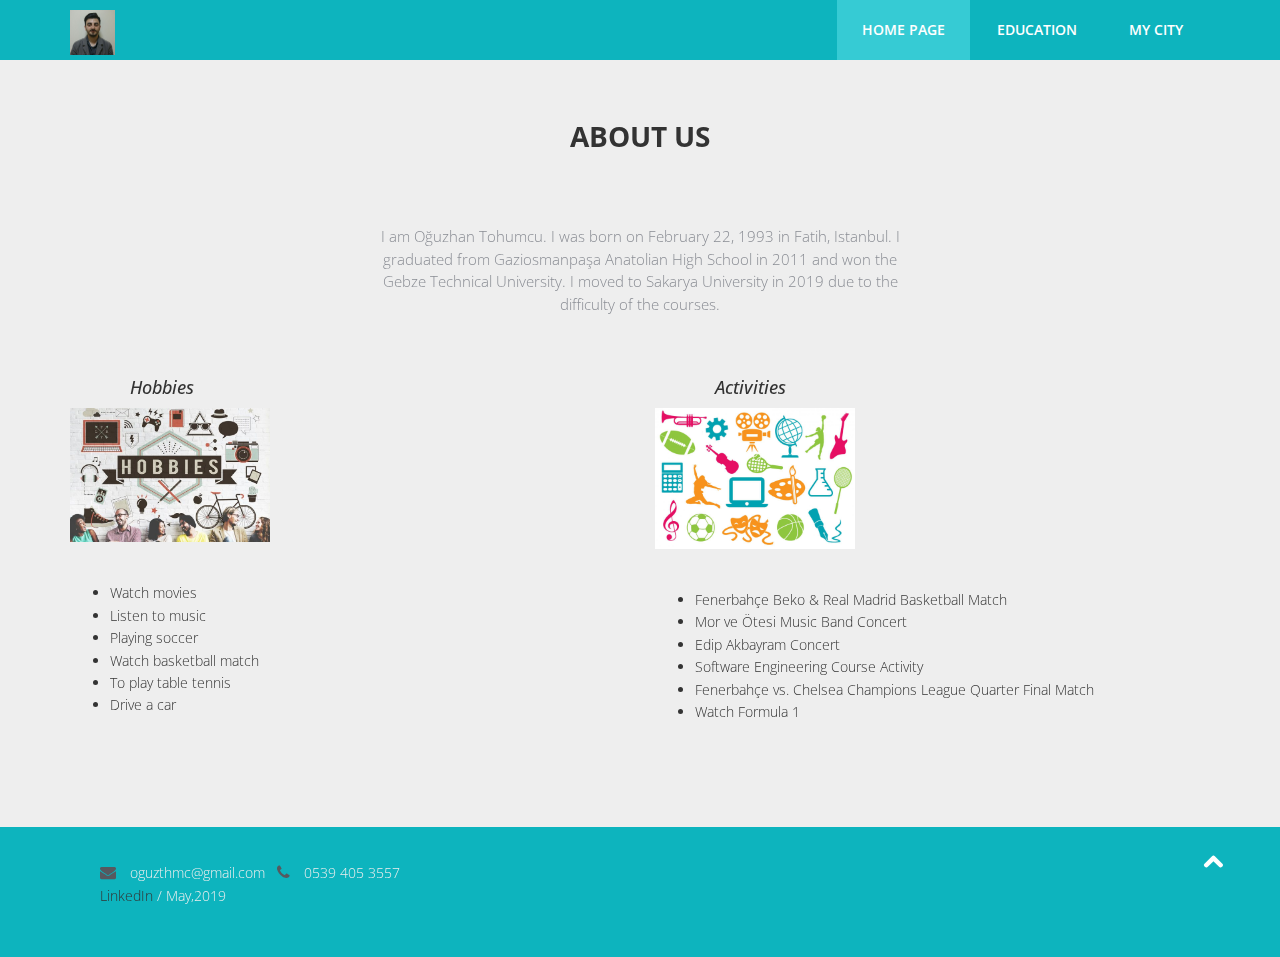
<file: index.html>
﻿<!DOCTYPE html>
<html lang="en">

<head>
  <meta charset="utf-8">
  <meta http-equiv="X-UA-Compatible" content="IE=edge">
  <meta name="viewport" content="width=device-width, initial-scale=1">
  <title>Home Page</title>

  <!-- Bootstrap -->
  <link href="css/bootstrap.min.css" rel="stylesheet">
  <link rel="stylesheet" href="css/animate.css">
  <link rel="stylesheet" href="css/font-awesome.min.css">
  <link rel="stylesheet" href="css/jquery.bxslider.css">
  <link rel="stylesheet" type="text/css" href="css/normalize.css" />
  <link rel="stylesheet" type="text/css" href="css/demo.css" />
  <link rel="stylesheet" type="text/css" href="css/set1.css" />
  <link href="css/overwrite.css" rel="stylesheet">
  <link href="css/style.css" rel="stylesheet">

</head>

<body>
    <section>
      <nav class="navbar navbar-default navbar-fixed-top" role="navigation">
        <div class="container">
          <!-- Brand and toggle get grouped for better mobile display -->
          <div class="navbar-header">
            <button type="button" class="navbar-toggle collapsed" data-toggle="collapse" data-target=".navbar-collapse.collapse">
                        <span class="sr-only">Toggle navigation</span>
                        <span class="icon-bar"></span>
                        <span class="icon-bar"></span>
                        <span class="icon-bar"></span>
                    </button>
            <a class="navbar-brand" href="index.html">
              <img border="0" alt="ben" src="img/ben.jpg" width="45" height="45">
            </a>
          </div>
          <div class="navbar-collapse collapse">
            <div class="menu">
              <ul class="nav nav-tabs" role="tablist">
                <li role="presentation" class="active"><a href="index.html">Home Page</a></li>
                <li role="presentation"><a href="education.html">Education</a></li>
                <li role="presentation"><a href="mycity.html">My City</a></li>
              </ul>
            </div>
          </div>
        </div>
      </nav>
  </section>
  
  <section>
      <div class="container">
          <div class="row">
             <div class="col-md-6 col-md-offset-3">
                <div class="text-center">
                  <p>
                    <h1>
                      <b>ABOUT US</b>
                    </h1>
                  </p>
                  <p>
                    I am Oğuzhan Tohumcu. I was born on February 22, 1993 in Fatih, Istanbul. I graduated from Gaziosmanpaşa Anatolian High School in 2011 and won the Gebze Technical University. I moved to Sakarya University in 2019 due to the difficulty of the courses.
                  </p>
                </div>
             </div>    
          </div>
      </div>
    </section>
    
    <section>
      <div class="container">
        <div class="row">
          <div class="box">
            <div class="col-md-6">
              <div class="wow bounceIn" data-wow-offset="0" data-wow-delay="0.4s">
               <div style="text-align: left; width: 100px;">
                  <a href="https://www.nba.com/">
                  <h4><i>&nbsp;&nbsp;&nbsp;&nbsp;&nbsp;&nbsp;&nbsp;&nbsp;&nbsp;&nbsp;&nbsp;&nbsp;Hobbies</i></h4></a>
                  <img src="img/hobbies.jpg" alt="" width="200px"/>
                </div>
                <p>
                  <ul style="text-align: justify">
                     <li>Watch movies</li>
                     <li>Listen to music</li>
                     <li>Playing soccer</li>
                     <li>Watch basketball match</li>
                     <li>To play table tennis</li>
                     <li>Drive a car</li>
                  </ul>
                </p>
              </div>
            </div>

            <div class="col-md-6">
              <div class="wow bounceIn" data-wow-offset="0" data-wow-delay="0.4s">
               <div style="text-align: left">
                  <a href="https://www.nba.com/">
                  <h4><i>&nbsp;&nbsp;&nbsp;&nbsp;&nbsp;&nbsp;&nbsp;&nbsp;&nbsp;&nbsp;&nbsp;&nbsp;Activities</i></h4></a>
                  <img src="img/activities.jpg" alt="" width="200px"/>
                </div>
                <p>
                  <ul style="text-align: justify">
                     <li><a href="http://tr.beinsports.com/lig/euroleague/ozet/2018-2019/15/fenerbahce-basketbol-65-63-real-madrid-basketbol-mac-ozeti" target="_blank">Fenerbahçe Beko & Real Madrid Basketball Match</a></li>
                     <li><a href="https://www.morveotesi.com/" target="_blank">Mor ve Ötesi Music Band Concert</a></li>
                     <li><a href="http://www.biletix.com/etkinlik/YKBG3/ISTANBUL/tr" target="_blank">Edip Akbayram Concert</a></li>
                     <li><a href="https://scontent-vie1-1.xx.fbcdn.net/v/t1.0-9/57377440_2438996056124954_6871515239112769536_n.jpg?_nc_cat=109&_nc_ht=scontent-vie1-1.xx&oh=d369eb1e88cfe6f2239d8618974915c4&oe=5D7083C8" target="_blank">Software Engineering Course Activity</a></li>
                     <li><a href="https://fourfourtwo.com.tr/tarihte-bugun-f-bahce-chelseayi-kadikoyde-devirdi/" target="_blank">Fenerbahçe vs. Chelsea Champions League Quarter Final Match</a></li>
                     <li><a href="https://www.youtube.com/watch?v=VYSTaVBpwPg" target="_blank">Watch Formula 1</a></li>
                  </ul>
                </p>
              </div>
            </div>
           </div>
         </div>
       </div>
   </section>
  
  
  <footer>
    <div class="last-div">
      <div class="container">
          <div class="col-md-4 f-contact">
              <p><i class="fa fa-envelope"></i> oguzthmc@gmail.com &nbsp&nbsp<i class="fa fa-phone"></i> 0539 405 3557 <a href="https://www.linkedin.com/in/oğuzhan-tohumcu-a6b0aa69" target="_blank">LinkedIn</a> / May,2019</p>
          </div>
      </div>
      <a href="" class="scrollup"><i class="fa fa-chevron-up"></i></a>
    </div>
  </footer>

  <!-- jQuery (necessary for Bootstrap's JavaScript plugins) -->
  <script src="js/jquery-2.1.1.min.js"></script>
  <!-- Include all compiled plugins (below), or include individual files as needed -->
  <script src="js/bootstrap.min.js"></script>
  <script src="js/wow.min.js"></script>
  <script src="js/jquery.easing.1.3.js"></script>
  <script src="js/jquery.isotope.min.js"></script>
  <script src="js/jquery.bxslider.min.js"></script>
  <script type="text/javascript" src="js/fliplightbox.min.js"></script>
  <script src="js/functions.js"></script>
  <script type="text/javascript">
    $('.portfolio').flipLightBox()
  </script>
</body>
</html>
</file>
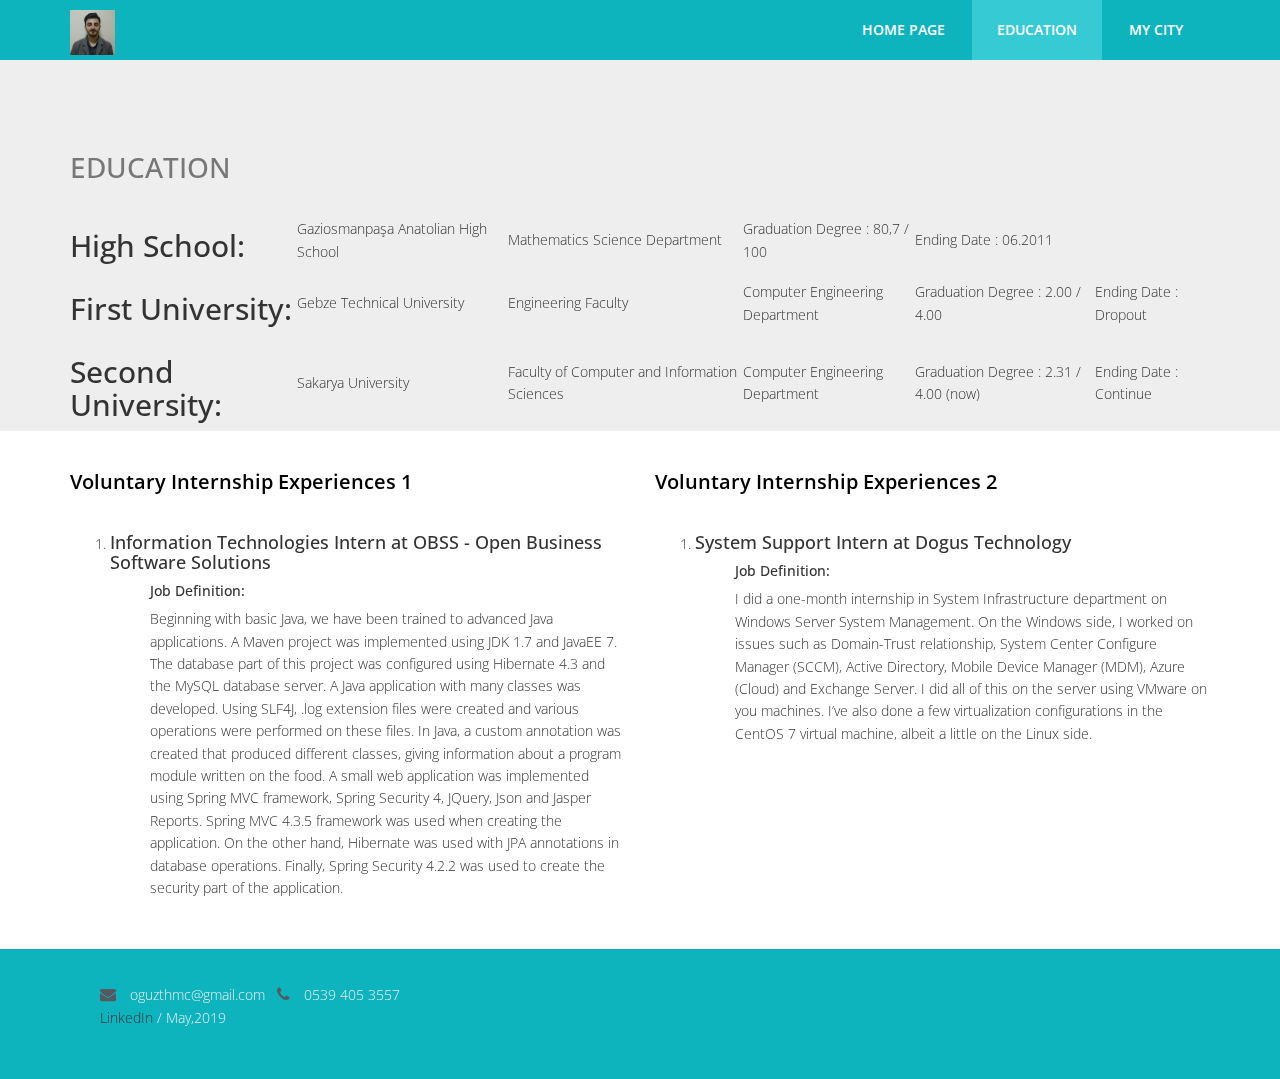
<file: education.html>
﻿<!DOCTYPE html>
<html lang="en">

<head>
  <meta charset="utf-8">
  <meta http-equiv="X-UA-Compatible" content="IE=edge">
  <meta name="viewport" content="width=device-width, initial-scale=1">
  <title>Education</title>

  <!-- Bootstrap -->
  <link href="css/bootstrap.min.css" rel="stylesheet">
  <link rel="stylesheet" href="css/animate.css">
  <link rel="stylesheet" href="css/font-awesome.min.css">
  <link rel="stylesheet" href="css/font-awesome.css">
  <link rel="stylesheet" href="css/jquery.bxslider.css">
  <link rel="stylesheet" type="text/css" href="css/normalize.css" />
  <link rel="stylesheet" type="text/css" href="css/demo.css" />
  <link rel="stylesheet" type="text/css" href="css/set1.css" />
  <link href="css/overwrite.css" rel="stylesheet">
  <link href="css/style.css" rel="stylesheet">

</head>

<body>
    <nav class="navbar navbar-default navbar-fixed-top" role="navigation">
        <div class="container">
            <!-- Brand and toggle get grouped for better mobile display -->
            <div class="navbar-header">
                <button type="button" class="navbar-toggle collapsed" data-toggle="collapse" data-target=".navbar-collapse.collapse">
                    <span class="sr-only">Toggle navigation</span>
                    <span class="icon-bar"></span>
                    <span class="icon-bar"></span>
                    <span class="icon-bar"></span>
                </button>
                <a class="navbar-brand" href="index.html">
                    <img border="0" alt="logo" src="img/ben.jpg" width="45" height="45">
                </a>
            </div>
            <div class="navbar-collapse collapse">
                <div class="menu">
                    <ul class="nav nav-tabs" role="tablist">
                        <li role="presentation"><a href="index.html">Home Page</a></li>
                        <li role="presentation" class="active"><a href="education.html">Education</a></li>
                        <li role="presentation"><a href="mycity.html">My City</a></li>
                    </ul>
                </div>
            </div>
        </div>
    </nav>

  <div class="container">
      <div class="service">
             <table style="width: 100%; border: 0px solid black;">
               <caption><h1>EDUCATION</h1></caption>
               <tr>
                 <td><h2>High School:</h2></td>
                   <td><a href="https://www.sorubak.com/images/teog/344r2.jpg" target="_blank">Gaziosmanpaşa Anatolian High School&nbsp;&nbsp;&nbsp;&nbsp;&nbsp;&nbsp;&nbsp;&nbsp;</a></td>
                 <td>Mathematics Science Department</td>
                 <td>Graduation Degree : 80,7 / 100&nbsp;&nbsp;&nbsp;&nbsp;&nbsp;</td>
                 <td>Ending Date : 06.2011</td>
               </tr>
               <br>
               <tr>
                 <td><h2>First University:</h2></td>
                 <td><a href="http://www.gtu.edu.tr" target="_blank">Gebze Technical University</a></td>
                 <td>Engineering Faculty</td>
                 <td>Computer Engineering Department</td>
                 <td>Graduation Degree : 2.00 / 4.00</td>
                 <td>Ending Date : Dropout</td>
               </tr>
               <br>
                <tr>
                 <td><h2>Second University:</h2></td>
                 <td><a href="http://cs.sakarya.edu.tr" target="_blank">Sakarya University</a></td>
                 <td>Faculty of Computer and Information Sciences&nbsp;&nbsp;&nbsp;&nbsp;&nbsp;&nbsp;</td>
                 <td>Computer Engineering Department</td>
                 <td>Graduation Degree : 2.31 / 4.00 (now)</td>
                 <td>Ending Date : Continue</td>
               </tr>
             </table>
        </div>
  </div>

  <footer>
    <div class="inner-footer">
      <div class="container">
        <div class="row">
          <div class="col-md-6">
            <h3 class="widgetheading">Voluntary Internship Experiences 1</h3>
            <ol>
                <li><h4>Information Technologies Intern at OBSS - Open Business Software Solutions</h4></li>
                    <ul>
                        <li><h5>Job Definition: </h5>
                            Beginning with basic Java, we have been trained to advanced Java applications. A Maven project was implemented using JDK 1.7 and JavaEE 7. The database  part of this project was configured using Hibernate 4.3 and the MySQL database  server. A Java application with many classes was developed. Using SLF4J, .log  extension files were created and various operations were performed on these files. In Java, a custom annotation was created that produced different classes, giving  information about a program module written on the food. A small web application was implemented using Spring MVC framework, Spring  Security 4, JQuery, Json and Jasper Reports. Spring MVC 4.3.5 framework was  used when creating the application. On the other hand, Hibernate was used with  JPA annotations in database operations. Finally, Spring Security 4.2.2 was used  to create the security part of the application.</li>
                    </ul>
            </ol>
          </div>
          <div class="col-md-6">
            <h3 class="widgetheading">Voluntary Internship Experiences 2</h3>
            <ol>
                <li><h4>System Support Intern at Dogus Technology</h4></li>
                    <ul>
                        <li><h5>Job Definition: </h5>
                            I did a one-month internship in System Infrastructure department on Windows Server System Management. 
                            On the Windows side, I worked on issues such as Domain-Trust relationship, System Center Configure Manager (SCCM), Active Directory, Mobile Device Manager (MDM), Azure (Cloud) and Exchange Server. I did all of this on the server using VMware on you machines. I’ve also done a few virtualization configurations in the CentOS 7 virtual machine, albeit a little on the Linux side.</li>
                    </ul>
            </ol>
          </div>

        </div>
      </div>
    </div>
      <div class="last-div">
          <div class="container">
              <div class="col-md-4 f-contact">
                  <p><i class="fa fa-envelope"></i> oguzthmc@gmail.com &nbsp&nbsp<i class="fa fa-phone"></i> 0539 405 3557 <a href="https://www.linkedin.com/in/oğuzhan-tohumcu-a6b0aa69" target="_blank">LinkedIn</a> / May,2019</p>
              </div>
          </div>
          <a href="" class="scrollup"><i class="fa fa-chevron-up"></i></a>
      </div>
  </footer>

  <!-- jQuery (necessary for Bootstrap's JavaScript plugins) -->
  <script src="js/jquery-2.1.1.min.js"></script>
  <!-- Include all compiled plugins (below), or include individual files as needed -->
  <script src="js/bootstrap.min.js"></script>
  <script src="js/wow.min.js"></script>
  <script src="js/jquery.easing.1.3.js"></script>
  <script src="js/jquery.isotope.min.js"></script>
  <script src="js/jquery.bxslider.min.js"></script>
  <script type="text/javascript" src="js/fliplightbox.min.js"></script>
  <script src="js/functions.js"></script>
  <script type="text/javascript">
    $('.portfolio').flipLightBox()
  </script>

</body>

</html>
</file>
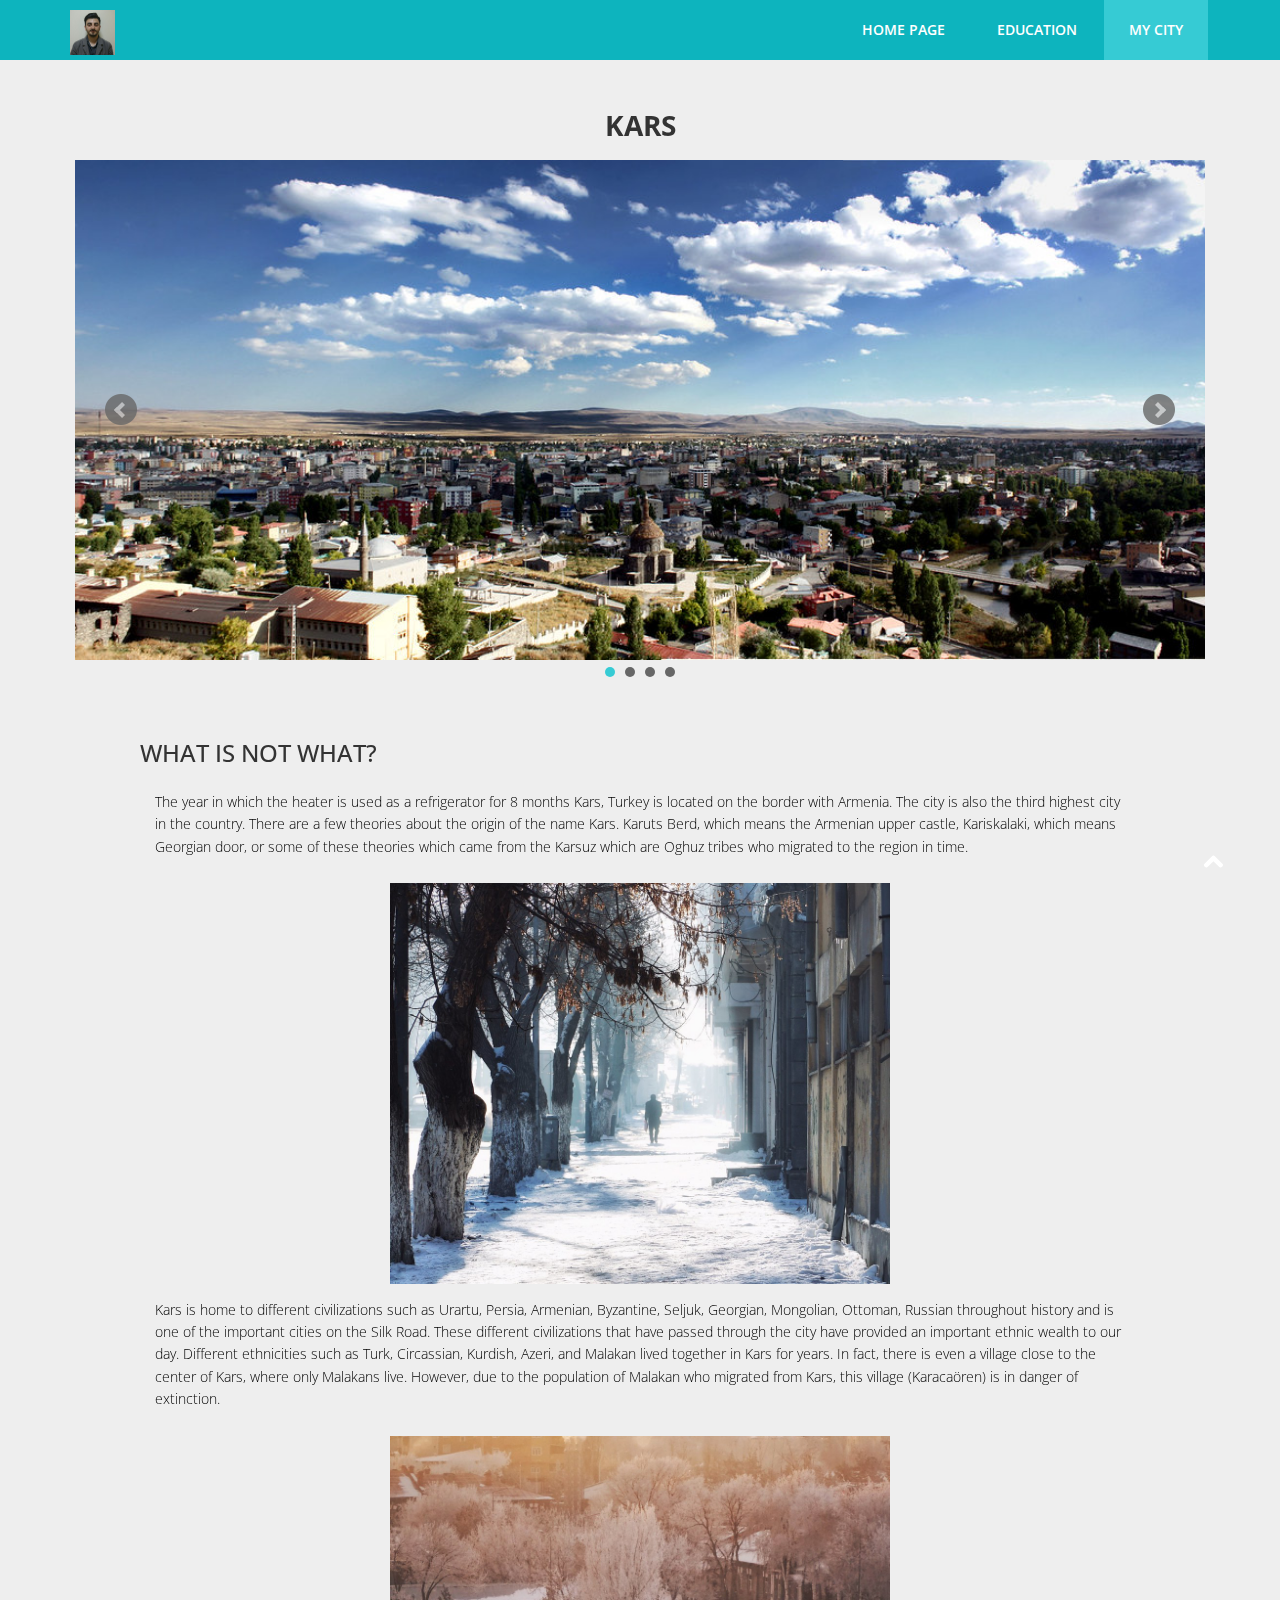
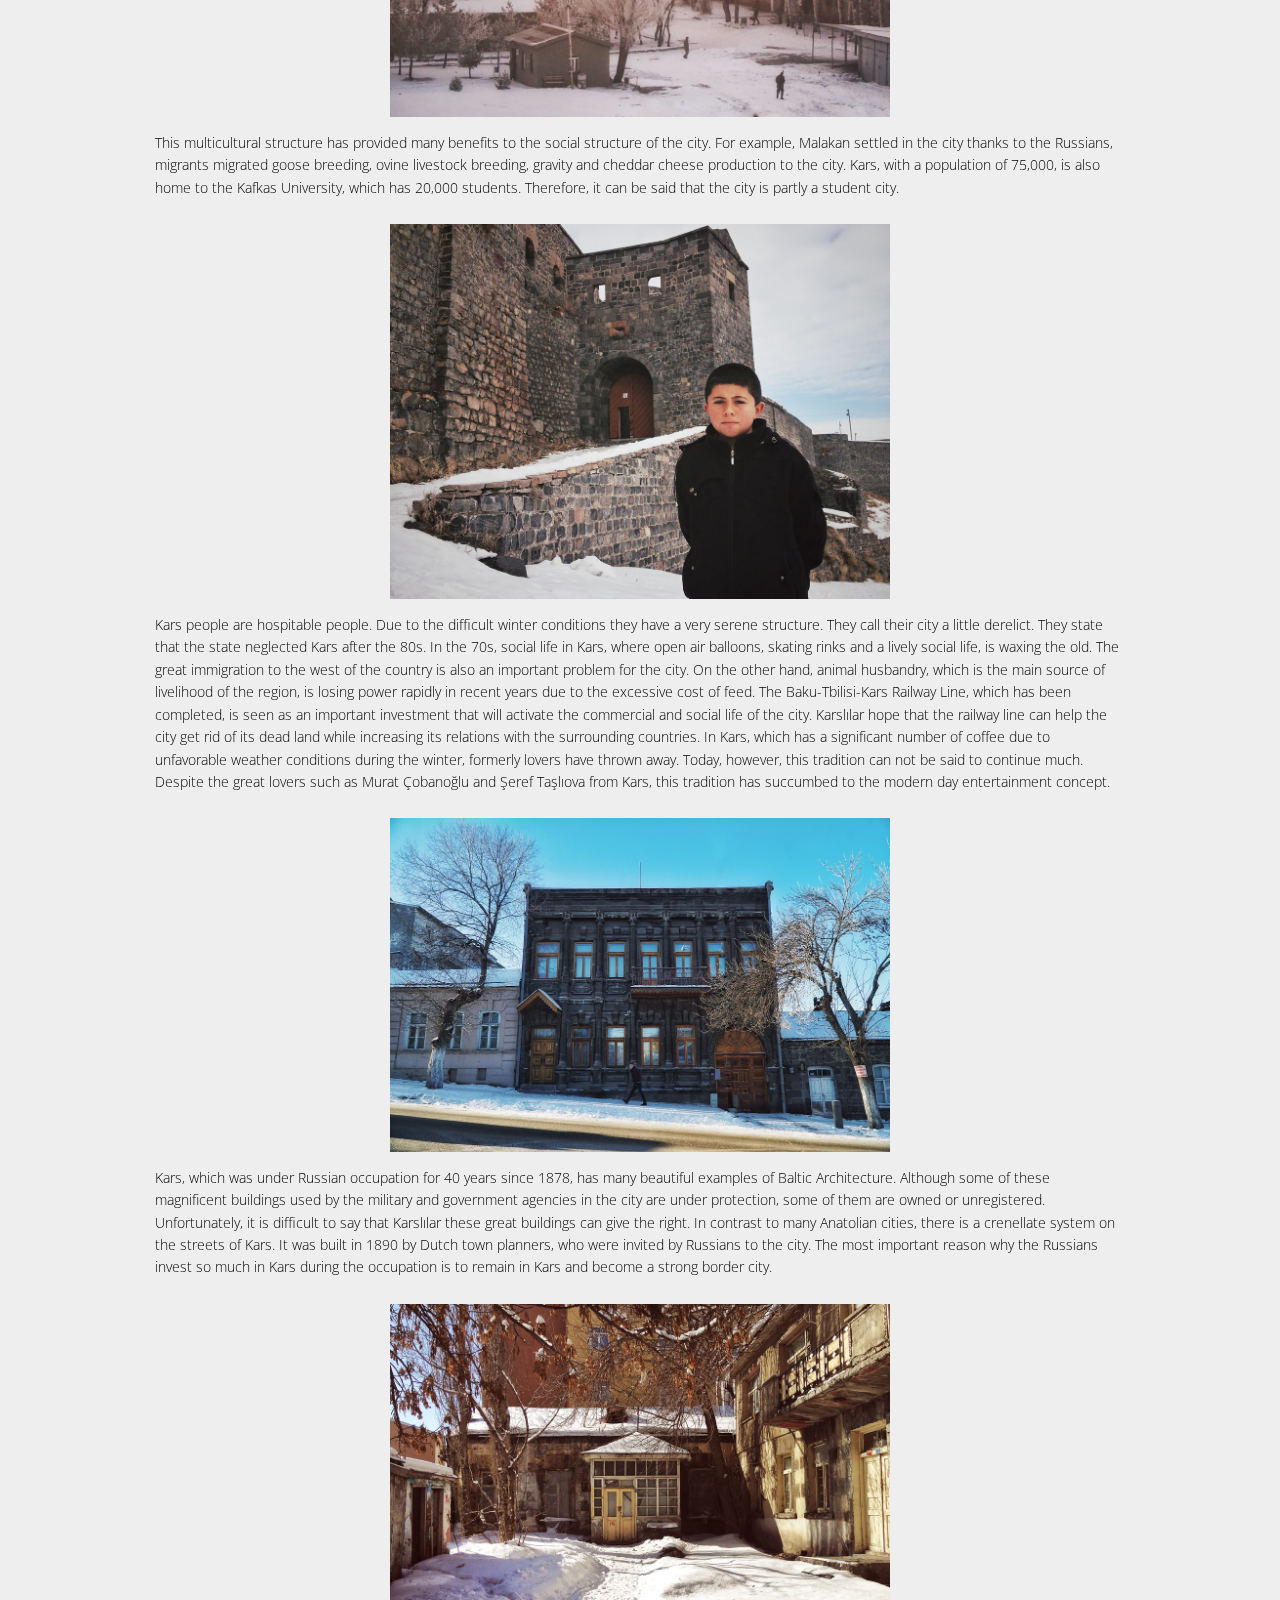
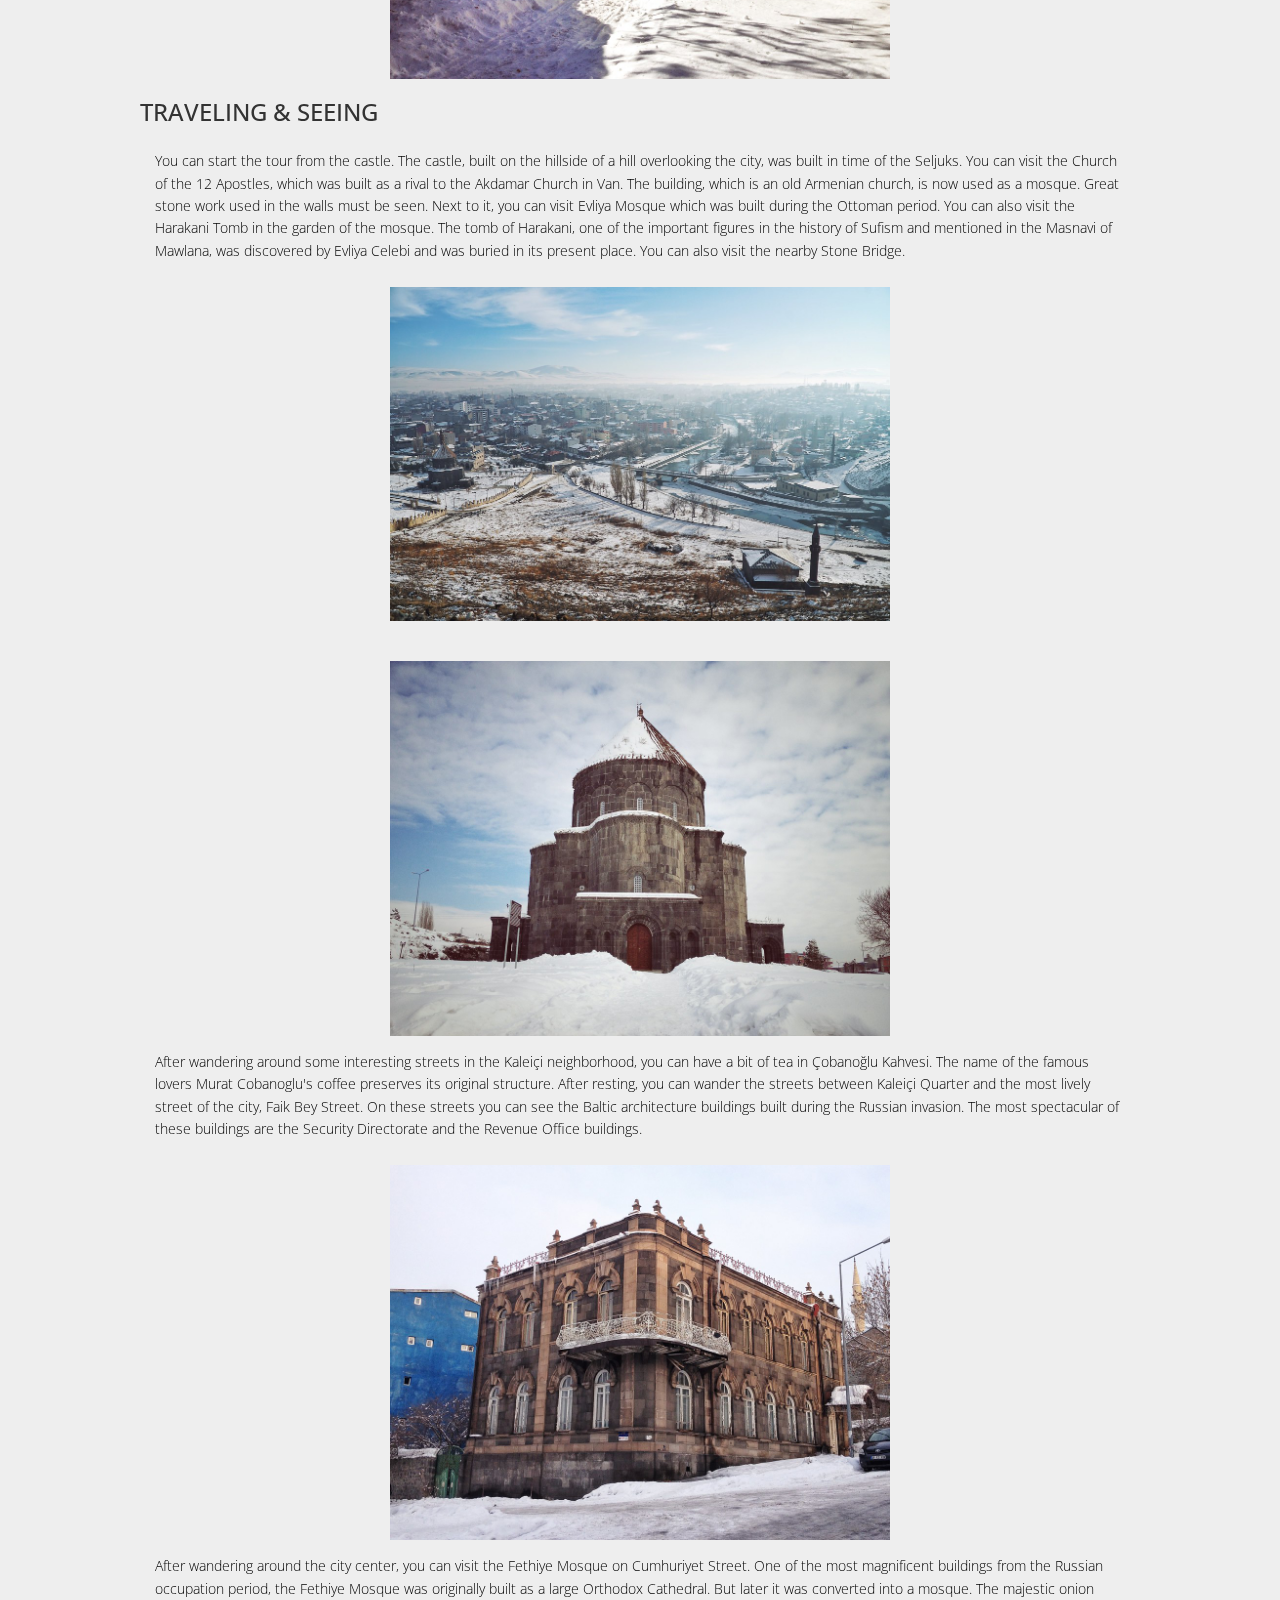
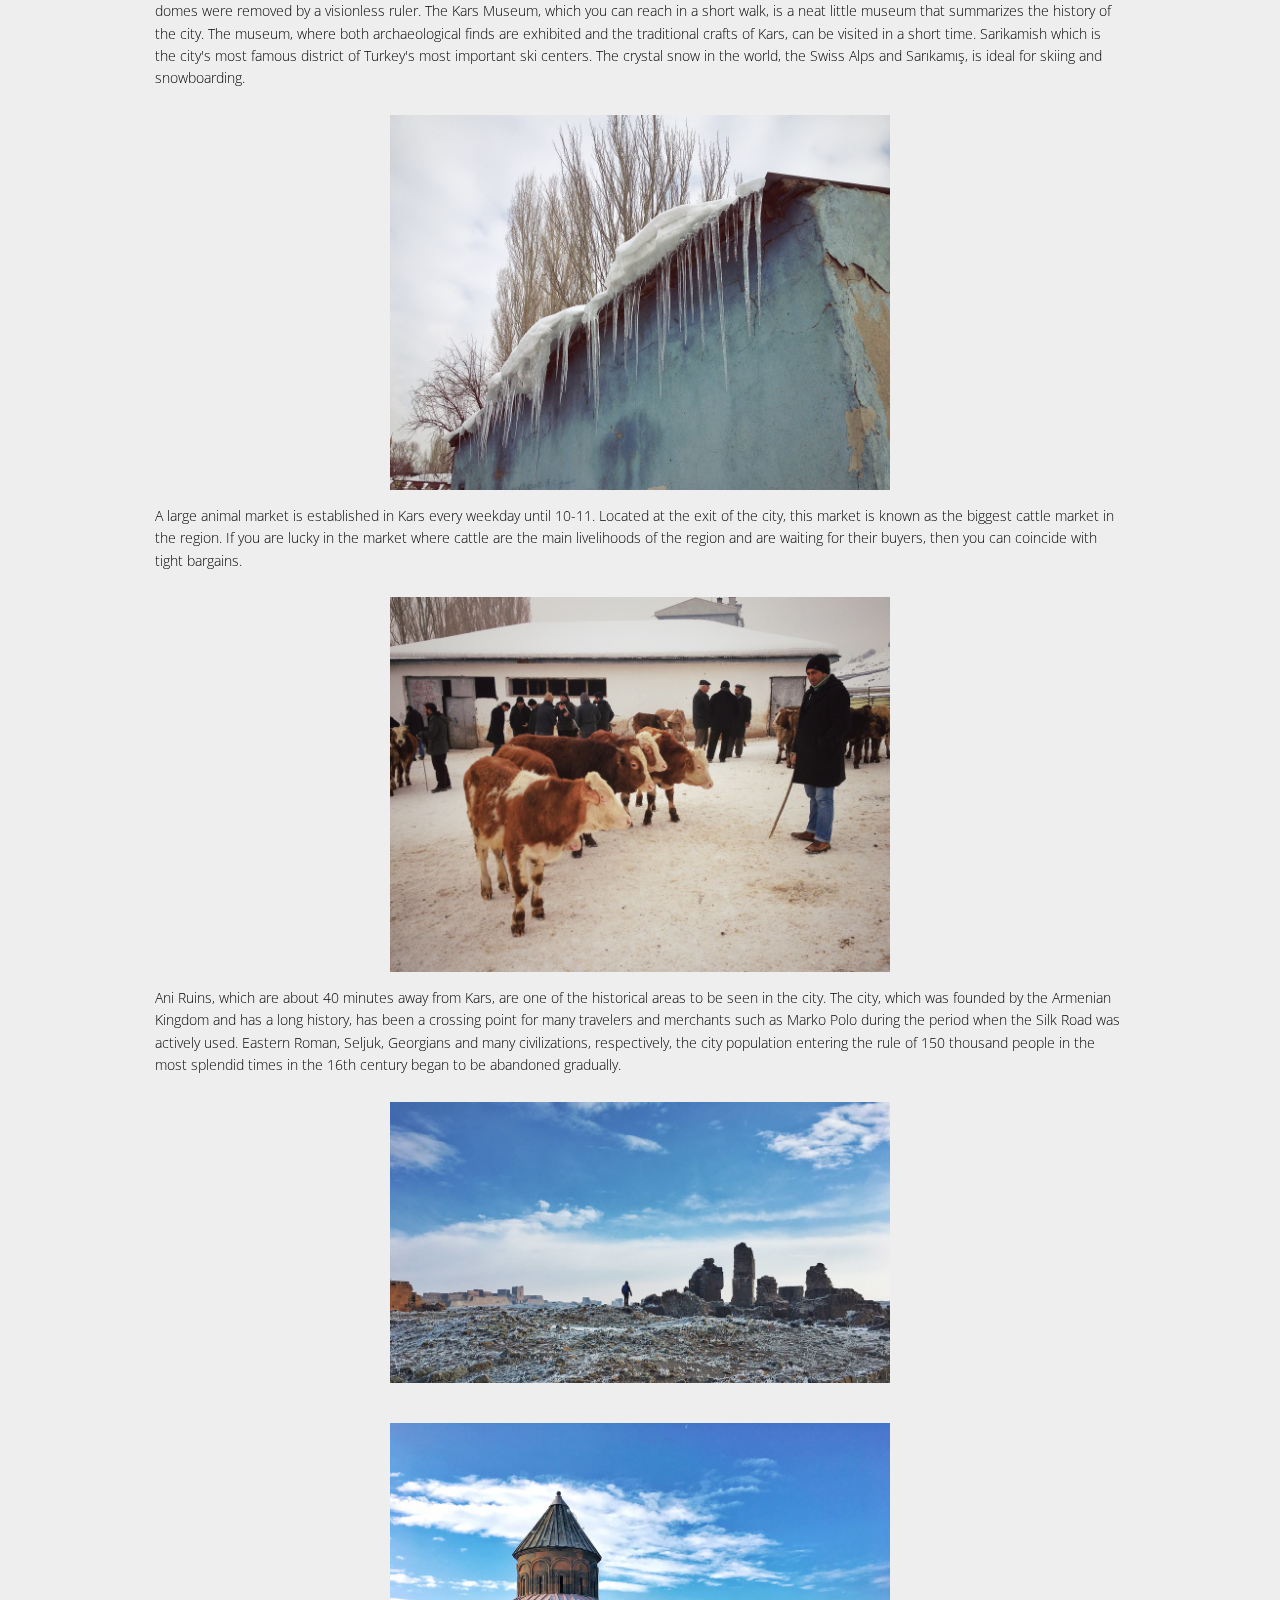
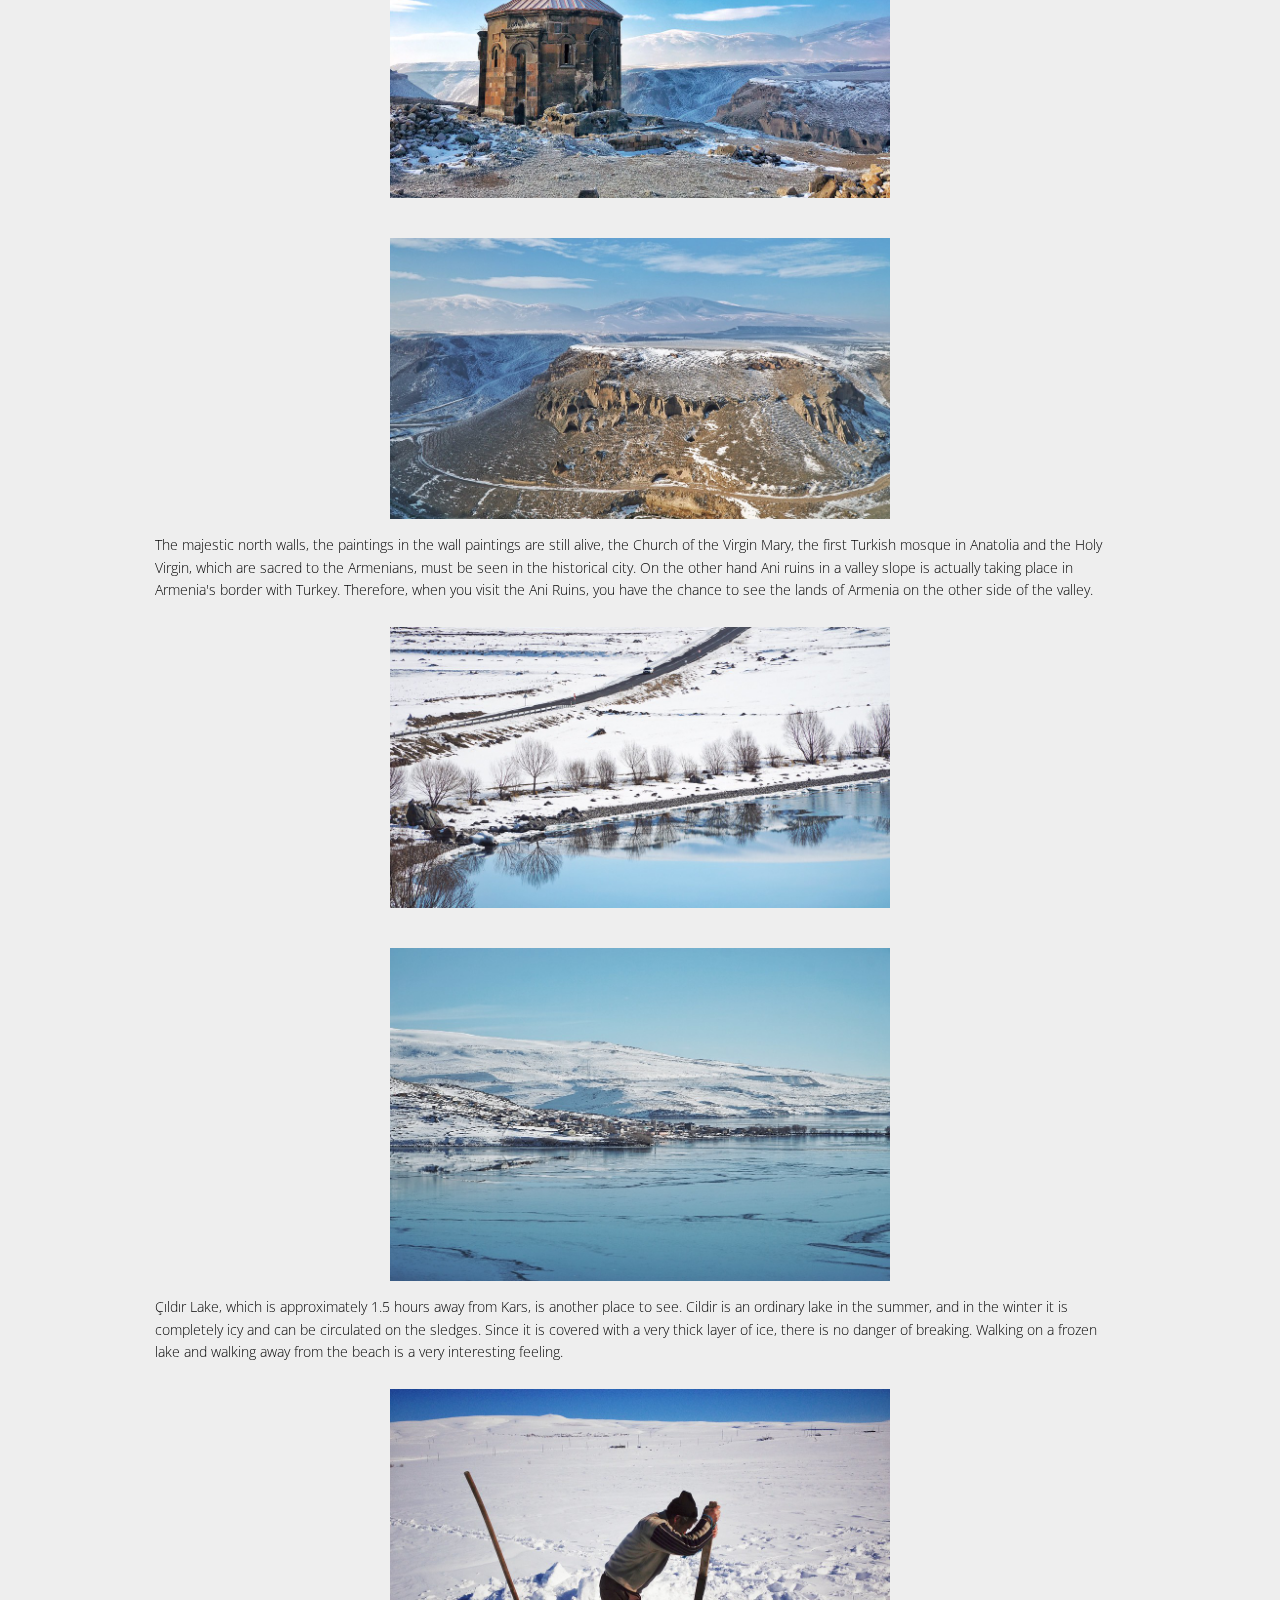
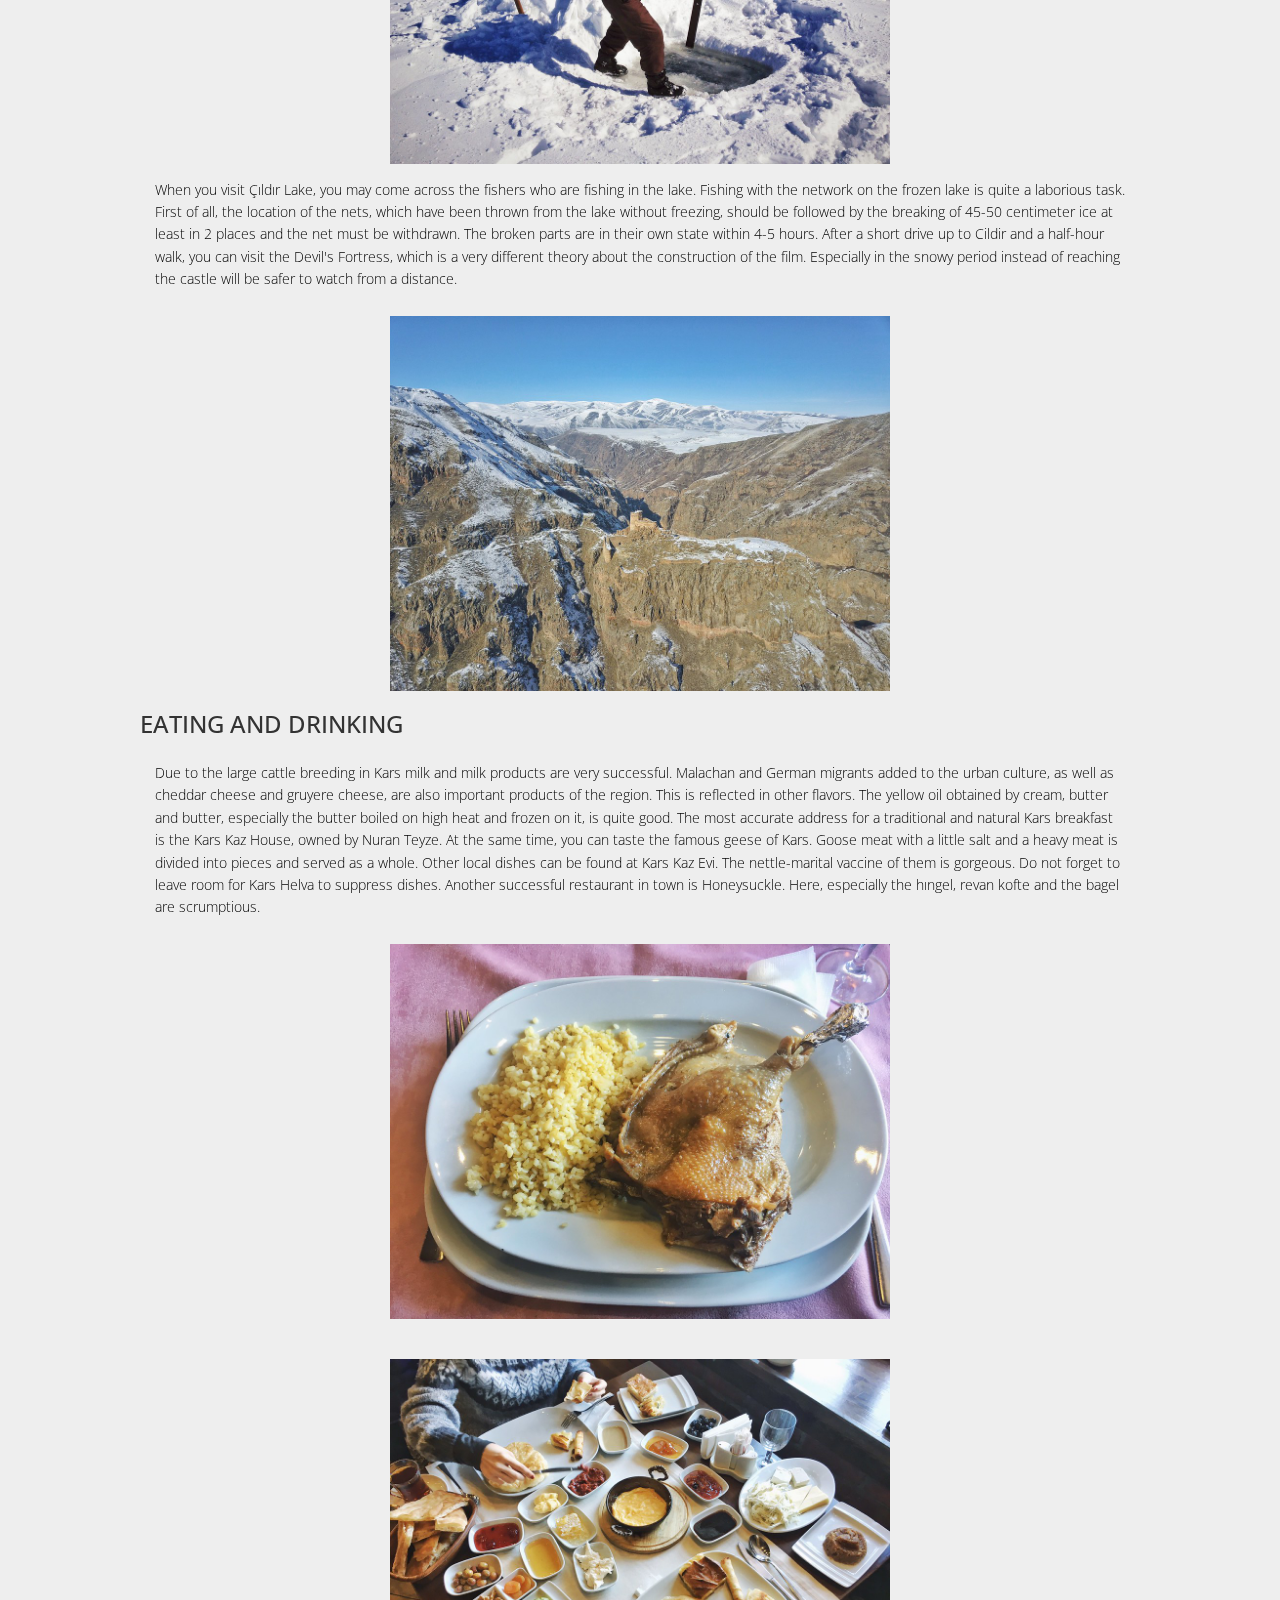
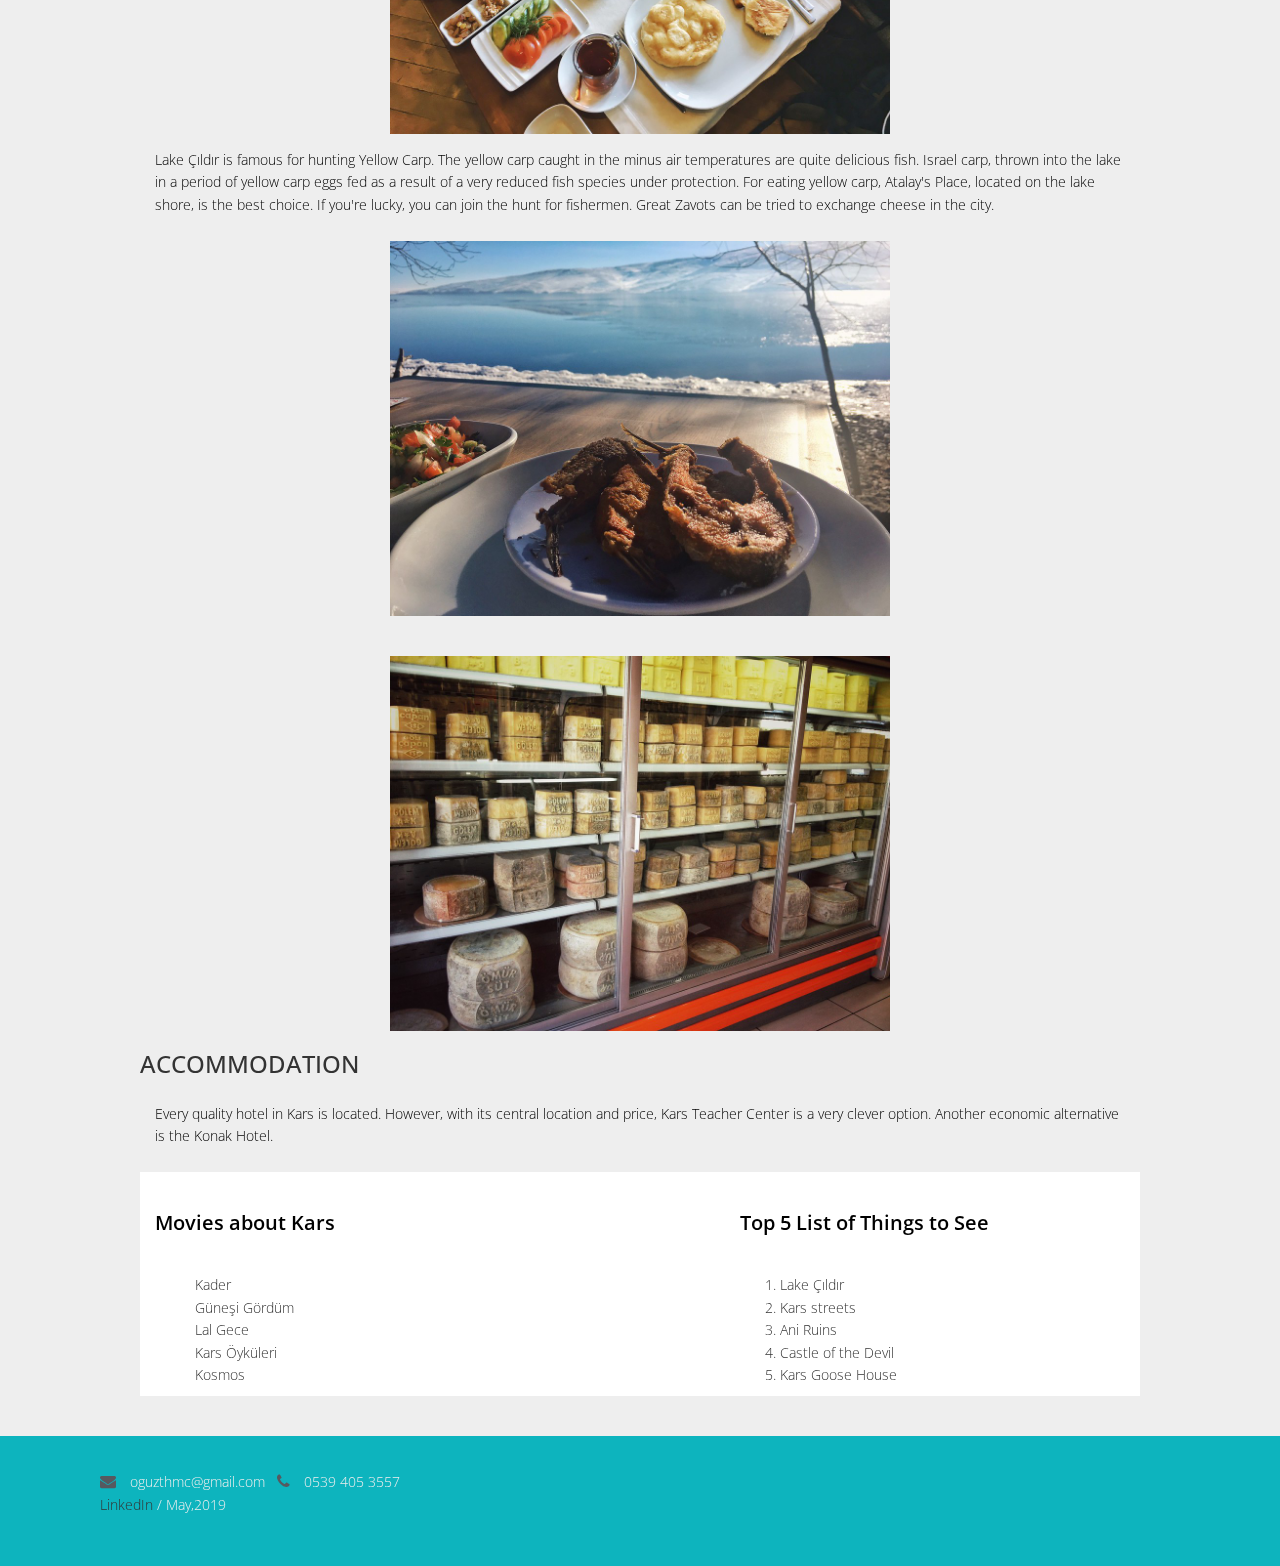
<file: mycity.html>
﻿<!DOCTYPE html>
<html lang="en">

<head>
  <meta charset="utf-8">
  <meta http-equiv="X-UA-Compatible" content="IE=edge">
  <meta name="viewport" content="width=device-width, initial-scale=1">
  <title>Hometown</title>

  <!-- Bootstrap -->
  <link href="css/bootstrap.min.css" rel="stylesheet">
  <link rel="stylesheet" href="css/animate.css">
  <link rel="stylesheet" href="css/font-awesome.min.css">
  <link rel="stylesheet" href="css/font-awesome.css">
  <link rel="stylesheet" href="css/jquery.bxslider.css">
  <link href="css/overwrite.css" rel="stylesheet">
  <link rel="stylesheet" type="text/css" href="css/normalize.css" />
  <link rel="stylesheet" type="text/css" href="css/demo.css" />
  <link rel="stylesheet" type="text/css" href="css/set1.css" />
  <link href="css/style.css" rel="stylesheet">
</head>

<body>
    <nav class="navbar navbar-default navbar-fixed-top" role="navigation">
        <div class="container">
            <!-- Brand and toggle get grouped for better mobile display -->
            <div class="navbar-header">
                <button type="button" class="navbar-toggle collapsed" data-toggle="collapse" data-target=".navbar-collapse.collapse">
                    <span class="sr-only">Toggle navigation</span>
                    <span class="icon-bar"></span>
                    <span class="icon-bar"></span>
                    <span class="icon-bar"></span>
                </button>
                <a class="navbar-brand" href="index.html">
                    <img border="0" alt="logo" src="img/ben.jpg" width="45" height="45">
                </a>
            </div>
            <div class="navbar-collapse collapse">
                <div class="menu">
                    <ul class="nav nav-tabs" role="tablist">
                        <li role="presentation"><a href="index.html">Home Page</a></li>
                        <li role="presentation"><a href="education.html">Education</a></li>
                        <li role="presentation" class="active"><a href="mycity.html">My City</a></li>
                    </ul>
                </div>
            </div>
        </div>
    </nav>

    
    <div class="container">
        <div class="row">
          <div class="slider">
            <div class="img-responsive">
             <h1 style="text-align: center"><b>KARS</b></h1>
              <ul class="bxslider">
                <li><a href="http://www.yolculukterapisi.com/karstarihi/" target="_blank"><img src="img/slider1.jpg" alt="" width="1200" height="500"/></a></li>>
                <li><a href="https://yoldaolmak.com/kars-kalesi.html" target="_blank"><img src="img/slider2.jpg" alt="" width="1200" height="500" /></a></li>
                <li><a href="http://www.wikizero.biz/index.php?q=aHR0cHM6Ly90ci53aWtpcGVkaWEub3JnL3dpa2kvQW5p" target="_blank"><img src="img/slider3.jpg" alt="" width="1200" height="500" /></a></li>
                <li><a href="https://www.neredekal.com/blog/dogu-ekspresi-hakkinda-merak-edilen-10-sey/" target="_blank"><img src="img/slider4.jpg" alt="" width="1200" height="500" /></a></li>
              </ul>
            </div>
          </div>
        </div>
   </div>
      
    <div class="content">
        <h3>WHAT IS NOT WHAT?</h3>
           <p>
                The year in which the heater is used as a refrigerator for 8 months Kars, Turkey is located on the border with Armenia. The city is also the third highest city in the country. There are a few theories about the origin of the name Kars. Karuts Berd, which means the Armenian upper castle, Kariskalaki, which means Georgian door, or some of these theories which came from the Karsuz which are Oghuz tribes who migrated to the region in time.
           </p>
           <img src="img/kars1.jpg" alt="" class="merkez" />
           <p>
               Kars is home to different civilizations such as Urartu, Persia, Armenian, Byzantine, Seljuk, Georgian, Mongolian, Ottoman, Russian throughout history and is one of the important cities on the Silk Road. These different civilizations that have passed through the city have provided an important ethnic wealth to our day. Different ethnicities such as Turk, Circassian, Kurdish, Azeri, and Malakan lived together in Kars for years. In fact, there is even a village close to the center of Kars, where only Malakans live. However, due to the population of Malakan who migrated from Kars, this village (Karacaören) is in danger of extinction.
           </p>
           <img src="img/kars2.jpg" alt="" class="merkez" />
           <p>
               This multicultural structure has provided many benefits to the social structure of the city. For example, Malakan settled in the city thanks to the Russians, migrants migrated goose breeding, ovine livestock breeding, gravity and cheddar cheese production to the city. Kars, with a population of 75,000, is also home to the Kafkas University, which has 20,000 students. Therefore, it can be said that the city is partly a student city.
           </p>
           <img src="img/kars3.jpg" alt="" class="merkez" />
           <p>
               Kars people are hospitable people. Due to the difficult winter conditions they have a very serene structure. They call their city a little derelict. They state that the state neglected Kars after the 80s. In the 70s, social life in Kars, where open air balloons, skating rinks and a lively social life, is waxing the old. The great immigration to the west of the country is also an important problem for the city. On the other hand, animal husbandry, which is the main source of livelihood of the region, is losing power rapidly in recent years due to the excessive cost of feed. The Baku-Tbilisi-Kars Railway Line, which has been completed, is seen as an important investment that will activate the commercial and social life of the city. Karslılar hope that the railway line can help the city get rid of its dead land while increasing its relations with the surrounding countries. In Kars, which has a significant number of coffee due to unfavorable weather conditions during the winter, formerly lovers have thrown away. Today, however, this tradition can not be said to continue much. Despite the great lovers such as Murat Çobanoğlu and Şeref Taşlıova from Kars, this tradition has succumbed to the modern day entertainment concept.
           </p>
           <img src="img/kars4.jpg" alt="" class="merkez" />
           <p>
               Kars, which was under Russian occupation for 40 years since 1878, has many beautiful examples of Baltic Architecture. Although some of these magnificent buildings used by the military and government agencies in the city are under protection, some of them are owned or unregistered. Unfortunately, it is difficult to say that Karslılar these great buildings can give the right. In contrast to many Anatolian cities, there is a crenellate system on the streets of Kars. It was built in 1890 by Dutch town planners, who were invited by Russians to the city. The most important reason why the Russians invest so much in Kars during the occupation is to remain in Kars and become a strong border city.
           </p>
           <img src="img/kars5.jpg" alt="" class="merkez" />
        <h3>TRAVELING & SEEING</h3>
           <p>
               You can start the tour from the castle. The castle, built on the hillside of a hill overlooking the city, was built in time of the Seljuks. You can visit the Church of the 12 Apostles, which was built as a rival to the Akdamar Church in Van. The building, which is an old Armenian church, is now used as a mosque. Great stone work used in the walls must be seen. Next to it, you can visit Evliya Mosque which was built during the Ottoman period. You can also visit the Harakani Tomb in the garden of the mosque. The tomb of Harakani, one of the important figures in the history of Sufism and mentioned in the Masnavi of Mawlana, was discovered by Evliya Celebi and was buried in its present place. You can also visit the nearby Stone Bridge.
           </p>
           <img src="img/kars6.jpg" alt="" class="merkez" /><p></p>
           <img src="img/kars7.jpg" alt="" class="merkez" />
           <p>
               After wandering around some interesting streets in the Kaleiçi neighborhood, you can have a bit of tea in Çobanoğlu Kahvesi. The name of the famous lovers Murat Cobanoglu's coffee preserves its original structure. After resting, you can wander the streets between Kaleiçi Quarter and the most lively street of the city, Faik Bey Street. On these streets you can see the Baltic architecture buildings built during the Russian invasion. The most spectacular of these buildings are the Security Directorate and the Revenue Office buildings.
           </p>
           <img src="img/kars8.jpg" alt="" class="merkez" />
           <p>
               After wandering around the city center, you can visit the Fethiye Mosque on Cumhuriyet Street. One of the most magnificent buildings from the Russian occupation period, the Fethiye Mosque was originally built as a large Orthodox Cathedral. But later it was converted into a mosque. The majestic onion domes were removed by a visionless ruler. The Kars Museum, which you can reach in a short walk, is a neat little museum that summarizes the history of the city. The museum, where both archaeological finds are exhibited and the traditional crafts of Kars, can be visited in a short time. Sarikamish which is the city's most famous district of Turkey's most important ski centers. The crystal snow in the world, the Swiss Alps and Sarıkamış, is ideal for skiing and snowboarding.
           </p>
           <img src="img/kars9.jpg" alt="" class="merkez" />
           <p>
               A large animal market is established in Kars every weekday until 10-11. Located at the exit of the city, this market is known as the biggest cattle market in the region. If you are lucky in the market where cattle are the main livelihoods of the region and are waiting for their buyers, then you can coincide with tight bargains.
           </p>
           <img src="img/kars10.jpg" alt="" class="merkez" />
           <p>
               Ani Ruins, which are about 40 minutes away from Kars, are one of the historical areas to be seen in the city. The city, which was founded by the Armenian Kingdom and has a long history, has been a crossing point for many travelers and merchants such as Marko Polo during the period when the Silk Road was actively used. Eastern Roman, Seljuk, Georgians and many civilizations, respectively, the city population entering the rule of 150 thousand people in the most splendid times in the 16th century began to be abandoned gradually.
           </p>
           <img src="img/kars11.jpg" alt="" class="merkez" /><p></p>
           <img src="img/kars12.jpg" alt="" class="merkez" /><p></p>
           <img src="img/kars13.jpg" alt="" class="merkez" />
           <p>
               The majestic north walls, the paintings in the wall paintings are still alive, the Church of the Virgin Mary, the first Turkish mosque in Anatolia and the Holy Virgin, which are sacred to the Armenians, must be seen in the historical city. On the other hand Ani ruins in a valley slope is actually taking place in Armenia's border with Turkey. Therefore, when you visit the Ani Ruins, you have the chance to see the lands of Armenia on the other side of the valley.
           </p>
           <img src="img/kars14.jpg" alt="" class="merkez" /><p></p>
           <img src="img/kars15.jpg" alt="" class="merkez" />
           <p>
               Çıldır Lake, which is approximately 1.5 hours away from Kars, is another place to see. Cildir is an ordinary lake in the summer, and in the winter it is completely icy and can be circulated on the sledges. Since it is covered with a very thick layer of ice, there is no danger of breaking. Walking on a frozen lake and walking away from the beach is a very interesting feeling.
           </p>
           <img src="img/kars16.jpg" alt="" class="merkez" />
           <p>
               When you visit Çıldır Lake, you may come across the fishers who are fishing in the lake. Fishing with the network on the frozen lake is quite a laborious task. First of all, the location of the nets, which have been thrown from the lake without freezing, should be followed by the breaking of 45-50 centimeter ice at least in 2 places and the net must be withdrawn. The broken parts are in their own state within 4-5 hours. After a short drive up to Cildir and a half-hour walk, you can visit the Devil's Fortress, which is a very different theory about the construction of the film. Especially in the snowy period instead of reaching the castle will be safer to watch from a distance.
           </p>
           <img src="img/kars17.jpg" alt="" class="merkez" />
        <h3>EATING AND DRINKING</h3>
            <p>
                Due to the large cattle breeding in Kars milk and milk products are very successful. Malachan and German migrants added to the urban culture, as well as cheddar cheese and gruyere cheese, are also important products of the region. This is reflected in other flavors. The yellow oil obtained by cream, butter and butter, especially the butter boiled on high heat and frozen on it, is quite good. The most accurate address for a traditional and natural Kars breakfast is the Kars Kaz House, owned by Nuran Teyze. At the same time, you can taste the famous geese of Kars. Goose meat with a little salt and a heavy meat is divided into pieces and served as a whole. Other local dishes can be found at Kars Kaz Evi. The nettle-marital vaccine of them is gorgeous. Do not forget to leave room for Kars Helva to suppress dishes. Another successful restaurant in town is Honeysuckle. Here, especially the hıngel, revan kofte and the bagel are scrumptious.
            </p>
            <img src="img/kars18.jpg" alt="" class="merkez" /><p></p>
            <img src="img/kars19.jpg" alt="" class="merkez" />
            <p>
                Lake Çıldır is famous for hunting Yellow Carp. The yellow carp caught in the minus air temperatures are quite delicious fish. Israel carp, thrown into the lake in a period of yellow carp eggs fed as a result of a very reduced fish species under protection. For eating yellow carp, Atalay's Place, located on the lake shore, is the best choice. If you're lucky, you can join the hunt for fishermen. Great Zavots can be tried to exchange cheese in the city.
            </p>
            <img src="img/kars20.jpg" alt="" class="merkez" /><p></p>
            <img src="img/kars21.jpg" alt="" class="merkez" />
        <h3>ACCOMMODATION</h3>
            <p>
                Every quality hotel in Kars is located. However, with its central location and price, Kars Teacher Center is a very clever option. Another economic alternative is the Konak Hotel.
            </p>
            <footer>
                <div class="inner-footer">
                  <div class="container">
                    <div class="row">
                      <div class="col-md-6">
                        <h4 class="widgetheading">Movies about Kars</h4>
                          <ul>
                            <li>Kader</li>
                            <li>Güneşi Gördüm</li>
                            <li>Lal Gece</li>
                            <li>Kars Öyküleri</li>
                            <li>Kosmos</li>
                          </ul>
                      </div>
                      <div class="col-md-6">
                        <h4 class="widgetheading">Top 5 List of Things to See</h4>
                          <ol>
                            <li>Lake Çıldır</li>
                            <li>Kars streets</li>
                            <li>Ani Ruins</li>
                            <li>Castle of the Devil</li>
                            <li>Kars Goose House</li>
                          </ol>  
                    </div>
                </div>
              </div>
        </div>
    </div>
    
    <footer>
        <div class="last-div">
            <div class="container">
                <div class="col-md-4 f-contact">
                    <p><i class="fa fa-envelope"></i> oguzthmc@gmail.com &nbsp&nbsp<i class="fa fa-phone"></i> 0539 405 3557 <a href="https://www.linkedin.com/in/oğuzhan-tohumcu-a6b0aa69" target="_blank">LinkedIn</a> / May,2019
                    </p>
                </div>
            </div>
            <a href="" class="scrollup"><i class="fa fa-chevron-up"></i></a>
        </div>
    </footer>

  <!-- jQuery (necessary for Bootstrap's JavaScript plugins) -->
  <script src="js/jquery-2.1.1.min.js"></script>
  <!-- Include all compiled plugins (below), or include individual files as needed -->
  <script src="js/bootstrap.min.js"></script>
  <script src="js/wow.min.js"></script>
  <script src="js/jquery.easing.1.3.js"></script>
  <script src="js/jquery.isotope.min.js"></script>
  <script src="js/jquery.bxslider.min.js"></script>
  <script type="text/javascript" src="js/fliplightbox.min.js"></script>
  <script src="js/functions.js"></script>
  <script type="text/javascript">
    $('.portfolio').flipLightBox()
  </script>

</body>

</html>
</file>
<file: css/demo.css>
@font-face {
	font-weight: normal;
	font-style: normal;
	font-family: 'codropsicons';
	src:url('../fonts/codropsicons/codropsicons.eot');
	src:url('../fonts/codropsicons/codropsicons.eot?#iefix') format('embedded-opentype'),
		url('../fonts/codropsicons/codropsicons.woff') format('woff'),
		url('../fonts/codropsicons/codropsicons.ttf') format('truetype'),
		url('../fonts/codropsicons/codropsicons.svg#codropsicons') format('svg');
}

*, *:after, *:before { -webkit-box-sizing: border-box; box-sizing: border-box; }
.clearfix:before, .clearfix:after { display: table; content: ''; }
.clearfix:after { clear: both; }

body {
	background: #2f3238;
	color: #fff;
	font-weight: 400;
	font-size: 1em;
	font-family: 'Raleway', Arial, sans-serif;
}

a {
	outline: none;
	color: #3498db;
	text-decoration: none;
}

a:hover, a:focus {
	color: #528cb3;
}

section {
	padding: 1em;
	text-align: center;
}

.content {
	margin: 0 auto;
	max-width: 1000px;
	
}

.content > h2 {
	clear: both;
	margin: 0;
	padding: 4em 1% 0;
	color: #484B54;
	font-weight: 800;
	font-size: 1.5em;
}

.content > h2:first-child {
	padding-top: 0em;
}

/* Header */
.codrops-header {
	margin: 0 auto;
	padding: 4em 1em;
	text-align: center;
}

.codrops-header h1 {
	margin: 0;
	font-weight: 800;
	font-size: 4em;
	line-height: 1.3;
}

.codrops-header h1 span {
	display: block;
	padding: 0 0 0.6em 0.1em;
	color: #74777b;
	font-weight: 300;
	font-size: 45%;
}

/* Demo links */
.codrops-demos {
	clear: both;
	padding: 1em 0 0;
	text-align: center;
}

.content + .codrops-demos {
	padding-top: 5em;
}

.codrops-demos a {
	display: inline-block;
	margin: 0 5px;
	padding: 1em 1.5em;
	text-transform: uppercase;
	font-weight: bold;
}

.codrops-demos a:hover,
.codrops-demos a:focus,
.codrops-demos a.current-demo {
	background: #3c414a;
	color: #fff;
}

/* To Navigation Style */
.codrops-top {
	width: 100%;
	text-transform: uppercase;
	font-weight: 800;
	font-size: 0.69em;
	line-height: 2.2;
}

.codrops-top a {
	display: inline-block;
	padding: 1em 2em;
	text-decoration: none;
	letter-spacing: 1px;
}

.codrops-top span.right {
	float: right;
}

.codrops-top span.right a {
	display: block;
	float: left;
}

.codrops-icon:before {
	margin: 0 4px;
	text-transform: none;
	font-weight: normal;
	font-style: normal;
	font-variant: normal;
	font-family: 'codropsicons';
	line-height: 1;
	speak: none;
	-webkit-font-smoothing: antialiased;
}

.codrops-icon-drop:before {
	content: "\e001";
}

.codrops-icon-prev:before {
	content: "\e004";
}

/* Related demos */
.related {
	clear: both;
	padding: 6em 1em;
	font-size: 120%;
}

.related > a {
	display: inline-block;
	margin: 20px 10px;
	padding: 25px;
	border: 1px solid #4f7f90;
	text-align: center;
}

.related a:hover {
	border-color: #39545e;
}

.related a img {
	max-width: 100%;
	opacity: 0.8;
}

.related a:hover img,
.related a:active img {
	opacity: 1;
}

.related a h3 {
	margin: 0;
	padding: 0.5em 0 0.3em;
	max-width: 300px;
	text-align: left;
}

@media screen and (max-width: 25em) {
	.codrops-header {
		font-size: 75%;
	}
	.codrops-icon span {
		display: none;
	}
}
</file>
<file: css/set1.css>
@font-face {
	font-weight: normal;
	font-style: normal;
	font-family: 'feathericons';
	src:url('../fonts/feathericons/feathericons.eot?-8is7zf');
	src:url('../fonts/feathericons/feathericons.eot?#iefix-8is7zf') format('embedded-opentype'),
		url('../fonts/feathericons/feathericons.woff?-8is7zf') format('woff'),
		url('../fonts/feathericons/feathericons.ttf?-8is7zf') format('truetype'),
		url('../fonts/feathericons/feathericons.svg?-8is7zf#feathericons') format('svg');
}

.grid {
	position: relative;
	margin: 0 auto;
	padding: 1em 0 4em;
	max-width: 1000px;
	list-style: none;
	text-align: center;
	
}

/* Common style */
.grid figure {
	position: relative;
	float: left;
	overflow: hidden;
	margin: 10px 1%;
	min-width: 320px;
	max-width: 480px;
	max-height: 360px;
	width: 48%;
	background: #3085a3;
	text-align: center;
	cursor: pointer;
}

.grid figure img {
	position: relative;
	display: block;
	min-height: 100%;
	max-width: 100%;
	opacity: 0.8;
}

.grid figure figcaption {
	padding: 2em;
	color: #fff;
	text-transform: uppercase;
	font-size: 1.25em;
	-webkit-backface-visibility: hidden;
	backface-visibility: hidden;
}

.grid figure figcaption::before,
.grid figure figcaption::after {
	pointer-events: none;
}

.grid figure figcaption,
.grid figure figcaption > a {
	position: absolute;
	top: 0;
	left: 0;
	width: 100%;
	height: 100%;
}

/* Anchor will cover the whole item by default */
/* For some effects it will show as a button */
.grid figure figcaption > a {
	z-index: 1000;
	text-indent: 200%;
	white-space: nowrap;
	font-size: 0;
	opacity: 0;
}

.grid figure h2 {
	word-spacing: -0.15em;
	font-weight: 300;
}

.grid figure h2 span {
	font-weight: 800;
}

.grid figure h2,
.grid figure p {
	margin: 0;
}

.grid figure p {
	letter-spacing: 1px;
	font-size: 68.5%;
}

/* Individual effects */

/*---------------*/
/***** Lily *****/
/*---------------*/

figure.effect-lily img {
	max-width: none;
	width: -webkit-calc(100% + 50px);
	width: calc(100% + 50px);
	opacity: 0.7;
	-webkit-transition: opacity 0.35s, -webkit-transform 0.35s;
	transition: opacity 0.35s, transform 0.35s;
	-webkit-transform: translate3d(-40px,0, 0);
	transform: translate3d(-40px,0,0);
}

figure.effect-lily figcaption {
	text-align: left;
}

figure.effect-lily figcaption > div {
	position: absolute;
	bottom: 0;
	left: 0;
	padding: 2em;
	width: 100%;
	height: 50%;
}

figure.effect-lily h2,
figure.effect-lily p {
	-webkit-transform: translate3d(0,40px,0);
	transform: translate3d(0,40px,0);
}

figure.effect-lily h2 {
	-webkit-transition: -webkit-transform 0.35s;
	transition: transform 0.35s;
}

figure.effect-lily p {
	color: rgba(255,255,255,0.8);
	opacity: 0;
	-webkit-transition: opacity 0.2s, -webkit-transform 0.35s;
	transition: opacity 0.2s, transform 0.35s;
}

figure.effect-lily:hover img,
figure.effect-lily:hover p {
	opacity: 1;
}

figure.effect-lily:hover img,
figure.effect-lily:hover h2,
figure.effect-lily:hover p {
	-webkit-transform: translate3d(0,0,0);
	transform: translate3d(0,0,0);
}

figure.effect-lily:hover p {
	-webkit-transition-delay: 0.05s;
	transition-delay: 0.05s;
	-webkit-transition-duration: 0.35s;
	transition-duration: 0.35s;
}

/*---------------*/
/***** Sadie *****/
/*---------------*/

figure.effect-sadie figcaption::before {
	position: absolute;
	top: 0;
	left: 0;
	width: 100%;
	height: 100%;
	background: -webkit-linear-gradient(top, rgba(72,76,97,0) 0%, rgba(72,76,97,0.8) 75%);
	background: linear-gradient(to bottom, rgba(72,76,97,0) 0%, rgba(72,76,97,0.8) 75%);
	content: '';
	opacity: 0;
	-webkit-transform: translate3d(0,50%,0);
	transform: translate3d(0,50%,0);
}

figure.effect-sadie h2 {
	position: absolute;
	top: 50%;
	left: 0;
	width: 100%;
	color: #484c61;
	-webkit-transition: -webkit-transform 0.35s, color 0.35s;
	transition: transform 0.35s, color 0.35s;
	-webkit-transform: translate3d(0,-50%,0);
	transform: translate3d(0,-50%,0);
}

figure.effect-sadie figcaption::before,
figure.effect-sadie p {
	-webkit-transition: opacity 0.35s, -webkit-transform 0.35s;
	transition: opacity 0.35s, transform 0.35s;
}

figure.effect-sadie p {
	position: absolute;
	bottom: 0;
	left: 0;
	padding: 2em;
	width: 100%;
	opacity: 0;
	-webkit-transform: translate3d(0,10px,0);
	transform: translate3d(0,10px,0);
}

figure.effect-sadie:hover h2 {
	color: #fff;
	-webkit-transform: translate3d(0,-50%,0) translate3d(0,-40px,0);
	transform: translate3d(0,-50%,0) translate3d(0,-40px,0);
}

figure.effect-sadie:hover figcaption::before ,
figure.effect-sadie:hover p {
	opacity: 1;
	-webkit-transform: translate3d(0,0,0);
	transform: translate3d(0,0,0);
}

/*---------------*/
/***** Roxy *****/
/*---------------*/

figure.effect-roxy {
	background: -webkit-linear-gradient(45deg, #ff89e9 0%, #05abe0 100%);
	background: linear-gradient(45deg, #ff89e9 0%,#05abe0 100%);
}

figure.effect-roxy img {
	max-width: none;
	width: -webkit-calc(100% + 60px);
	width: calc(100% + 60px);
	-webkit-transition: opacity 0.35s, -webkit-transform 0.35s;
	transition: opacity 0.35s, transform 0.35s;
	-webkit-transform: translate3d(-50px,0,0);
	transform: translate3d(-50px,0,0);
}

figure.effect-roxy figcaption::before {
	position: absolute;
	top: 30px;
	right: 30px;
	bottom: 30px;
	left: 30px;
	border: 1px solid #fff;
	content: '';
	opacity: 0;
	-webkit-transition: opacity 0.35s, -webkit-transform 0.35s;
	transition: opacity 0.35s, transform 0.35s;
	-webkit-transform: translate3d(-20px,0,0);
	transform: translate3d(-20px,0,0);
}

figure.effect-roxy figcaption {
	padding: 3em;
	text-align: left;
}

figure.effect-roxy h2 {
	padding: 30% 0 10px 0;
}

figure.effect-roxy p {
	opacity: 0;
	-webkit-transition: opacity 0.35s, -webkit-transform 0.35s;
	transition: opacity 0.35s, transform 0.35s;
	-webkit-transform: translate3d(-10px,0,0);
	transform: translate3d(-10px,0,0);
}

figure.effect-roxy:hover img {
	opacity: 0.7;
	-webkit-transform: translate3d(0,0,0);
	transform: translate3d(0,0,0);
}

figure.effect-roxy:hover figcaption::before,
figure.effect-roxy:hover p {
	opacity: 1;
	-webkit-transform: translate3d(0,0,0);
	transform: translate3d(0,0,0);
}

/*---------------*/
/***** Bubba *****/
/*---------------*/

figure.effect-bubba {
	background: #9e5406;
}

figure.effect-bubba img {
	opacity: 0.7;
	-webkit-transition: opacity 0.35s;
	transition: opacity 0.35s;
}

figure.effect-bubba:hover img {
	opacity: 0.4;
}

figure.effect-bubba figcaption::before,
figure.effect-bubba figcaption::after {
	position: absolute;
	top: 30px;
	right: 30px;
	bottom: 30px;
	left: 30px;
	content: '';
	opacity: 0;
	-webkit-transition: opacity 0.35s, -webkit-transform 0.35s;
	transition: opacity 0.35s, transform 0.35s;
}

figure.effect-bubba figcaption::before {
	border-top: 1px solid #fff;
	border-bottom: 1px solid #fff;
	-webkit-transform: scale(0,1);
	transform: scale(0,1);
}

figure.effect-bubba figcaption::after {
	border-right: 1px solid #fff;
	border-left: 1px solid #fff;
	-webkit-transform: scale(1,0);
	transform: scale(1,0);
}

figure.effect-bubba h2 {
	padding-top: 30%;
	-webkit-transition: -webkit-transform 0.35s;
	transition: transform 0.35s;
	-webkit-transform: translate3d(0,-20px,0);
	transform: translate3d(0,-20px,0);
}

figure.effect-bubba p {
	padding: 20px 2.5em;
	opacity: 0;
	-webkit-transition: opacity 0.35s, -webkit-transform 0.35s;
	transition: opacity 0.35s, transform 0.35s;
	-webkit-transform: translate3d(0,20px,0);
	transform: translate3d(0,20px,0);
}

figure.effect-bubba:hover figcaption::before,
figure.effect-bubba:hover figcaption::after {
	opacity: 1;
	-webkit-transform: scale(1);
	transform: scale(1);
}

figure.effect-bubba:hover h2,
figure.effect-bubba:hover p {
	opacity: 1;
	-webkit-transform: translate3d(0,0,0);
	transform: translate3d(0,0,0);
}

/*---------------*/
/***** Romeo *****/
/*---------------*/

figure.effect-romeo {
	-webkit-perspective: 1000px;
	perspective: 1000px;
}

figure.effect-romeo img {
	-webkit-transition: opacity 0.35s, -webkit-transform 0.35s;
	transition: opacity 0.35s, transform 0.35s;
	-webkit-transform: translate3d(0,0,300px);
	transform: translate3d(0,0,300px);
}

figure.effect-romeo:hover img {
	opacity: 0.6;
	-webkit-transform: translate3d(0,0,0);
	transform: translate3d(0,0,0);
}

figure.effect-romeo figcaption::before,
figure.effect-romeo figcaption::after {
	position: absolute;
	top: 50%;
	left: 50%;
	width: 80%;
	height: 1px;
	background: #fff;
	content: '';
	-webkit-transition: opacity 0.35s, -webkit-transform 0.35s;
	transition: opacity 0.35s, transform 0.35s;
	-webkit-transform: translate3d(-50%,-50%,0);
	transform: translate3d(-50%,-50%,0);
}

figure.effect-romeo:hover figcaption::before {
	opacity: 0.5;
	-webkit-transform: translate3d(-50%,-50%,0) rotate(45deg);
	transform: translate3d(-50%,-50%,0) rotate(45deg);
}

figure.effect-romeo:hover figcaption::after {
	opacity: 0.5;
	-webkit-transform: translate3d(-50%,-50%,0) rotate(-45deg);
	transform: translate3d(-50%,-50%,0) rotate(-45deg);
}

figure.effect-romeo h2,
figure.effect-romeo p {
	position: absolute;
	top: 50%;
	left: 0;
	width: 100%;
	-webkit-transition: -webkit-transform 0.35s;
	transition: transform 0.35s;
}

figure.effect-romeo h2 {
	-webkit-transform: translate3d(0,-50%,0) translate3d(0,-150%,0);
	transform: translate3d(0,-50%,0) translate3d(0,-150%,0);
}

figure.effect-romeo p {
	padding: 0.25em 2em;
	-webkit-transform: translate3d(0,-50%,0) translate3d(0,150%,0);
	transform: translate3d(0,-50%,0) translate3d(0,150%,0);
}

figure.effect-romeo:hover h2 {
	-webkit-transform: translate3d(0,-50%,0) translate3d(0,-100%,0);
	transform: translate3d(0,-50%,0) translate3d(0,-100%,0);
}

figure.effect-romeo:hover p {
	-webkit-transform: translate3d(0,-50%,0) translate3d(0,100%,0);
	transform: translate3d(0,-50%,0) translate3d(0,100%,0);
}

/*---------------*/
/***** Layla *****/
/*---------------*/

figure.effect-layla {
	background: #18a367;
}

figure.effect-layla img {
	height: 390px;
}

figure.effect-layla figcaption {
	padding: 3em;
}

figure.effect-layla figcaption::before,
figure.effect-layla figcaption::after {
	position: absolute;
	content: '';
	opacity: 0;
}

figure.effect-layla figcaption::before {
	top: 50px;
	right: 30px;
	bottom: 50px;
	left: 30px;
	border-top: 1px solid #fff;
	border-bottom: 1px solid #fff;
	-webkit-transform: scale(0,1);
	transform: scale(0,1);
	-webkit-transform-origin: 0 0;
	transform-origin: 0 0;
}

figure.effect-layla figcaption::after {
	top: 30px;
	right: 50px;
	bottom: 30px;
	left: 50px;
	border-right: 1px solid #fff;
	border-left: 1px solid #fff;
	-webkit-transform: scale(1,0);
	transform: scale(1,0);
	-webkit-transform-origin: 100% 0;
	transform-origin: 100% 0;
}

figure.effect-layla h2 {
	padding-top: 26%;
	-webkit-transition: -webkit-transform 0.35s;
	transition: transform 0.35s;
}

figure.effect-layla p {
	padding: 0.5em 2em;
	text-transform: none;
	opacity: 0;
	-webkit-transform: translate3d(0,-10px,0);
	transform: translate3d(0,-10px,0);
}

figure.effect-layla img,
figure.effect-layla h2 {
	-webkit-transform: translate3d(0,-30px,0);
	transform: translate3d(0,-30px,0);
}

figure.effect-layla img,
figure.effect-layla figcaption::before,
figure.effect-layla figcaption::after,
figure.effect-layla p {
	-webkit-transition: opacity 0.35s, -webkit-transform 0.35s;
	transition: opacity 0.35s, transform 0.35s;
}

figure.effect-layla:hover img {
	opacity: 0.7;
	-webkit-transform: translate3d(0,0,0);
	transform: translate3d(0,0,0);
}

figure.effect-layla:hover figcaption::before,
figure.effect-layla:hover figcaption::after {
	opacity: 1;
	-webkit-transform: scale(1);
	transform: scale(1);
}

figure.effect-layla:hover h2,
figure.effect-layla:hover p {
	opacity: 1;
	-webkit-transform: translate3d(0,0,0);
	transform: translate3d(0,0,0);
}

figure.effect-layla:hover figcaption::after,
figure.effect-layla:hover h2,
figure.effect-layla:hover p,
figure.effect-layla:hover img {
	-webkit-transition-delay: 0.15s;
	transition-delay: 0.15s;
}

/*---------------*/
/***** Honey *****/
/*---------------*/

figure.effect-honey {
	background: #4a3753;
}

figure.effect-honey img {
	opacity: 0.9;
	-webkit-transition: opacity 0.35s;
	transition: opacity 0.35s;
}

figure.effect-honey:hover img {
	opacity: 0.5;
}

figure.effect-honey figcaption::before {
	position: absolute;
	bottom: 0;
	left: 0;
	width: 100%;
	height: 10px;
	background: #fff;
	content: '';
	-webkit-transform: translate3d(0,10px,0);
	transform: translate3d(0,10px,0);
}

figure.effect-honey h2 {
	position: absolute;
	bottom: 0;
	left: 0;
	padding: 1em 1.5em;
	width: 100%;
	text-align: left;
	-webkit-transform: translate3d(0,-30px,0);
	transform: translate3d(0,-30px,0);
}

figure.effect-honey h2 i {
	font-style: normal;
	opacity: 0;
	-webkit-transition: opacity 0.35s, -webkit-transform 0.35s;
	transition: opacity 0.35s, transform 0.35s;
	-webkit-transform: translate3d(0,-30px,0);
	transform: translate3d(0,-30px,0);
}

figure.effect-honey figcaption::before,
figure.effect-honey h2 {
	-webkit-transition: -webkit-transform 0.35s;
	transition: transform 0.35s;
}

figure.effect-honey:hover figcaption::before,
figure.effect-honey:hover h2,
figure.effect-honey:hover h2 i {
	opacity: 1;
	-webkit-transform: translate3d(0,0,0);
	transform: translate3d(0,0,0);
}

/*---------------*/
/***** Oscar *****/
/*---------------*/

figure.effect-oscar {
	background: -webkit-linear-gradient(45deg, #22682a 0%, #9b4a1b 40%, #3a342a 100%);
	background: linear-gradient(45deg, #22682a 0%,#9b4a1b 40%,#3a342a 100%);
}

figure.effect-oscar img {
	opacity: 0.9;
	-webkit-transition: opacity 0.35s;
	transition: opacity 0.35s;
}

figure.effect-oscar figcaption {
	padding: 3em;
	background-color: rgba(58,52,42,0.7);
	-webkit-transition: background-color 0.35s;
	transition: background-color 0.35s;
}

figure.effect-oscar figcaption::before {
	position: absolute;
	top: 30px;
	right: 30px;
	bottom: 30px;
	left: 30px;
	border: 1px solid #fff;
	content: '';
}

figure.effect-oscar h2 {
	margin: 20% 0 10px 0;
	-webkit-transition: -webkit-transform 0.35s;
	transition: transform 0.35s;
	-webkit-transform: translate3d(0,100%,0);
	transform: translate3d(0,100%,0);
}

figure.effect-oscar figcaption::before,
figure.effect-oscar p {
	opacity: 0;
	-webkit-transition: opacity 0.35s, -webkit-transform 0.35s;
	transition: opacity 0.35s, transform 0.35s;
	-webkit-transform: scale(0);
	transform: scale(0);
}

figure.effect-oscar:hover h2 {
	-webkit-transform: translate3d(0,0,0);
	transform: translate3d(0,0,0);
}

figure.effect-oscar:hover figcaption::before,
figure.effect-oscar:hover p {
	opacity: 1;
	-webkit-transform: scale(1);
	transform: scale(1);
}

figure.effect-oscar:hover figcaption {
	background-color: rgba(58,52,42,0);
}

figure.effect-oscar:hover img {
	opacity: 0.4;
}

/*---------------*/
/***** Marley *****/
/*---------------*/

figure.effect-marley figcaption {
	text-align: right;
}

figure.effect-marley h2,
figure.effect-marley p {
	position: absolute;
	right: 30px;
	left: 30px;
	padding: 10px 0;
}


figure.effect-marley p {
	bottom: 30px;
	line-height: 1.5;
	-webkit-transform: translate3d(0,100%,0);
	transform: translate3d(0,100%,0);
}

figure.effect-marley h2 {
	top: 30px;
	-webkit-transition: -webkit-transform 0.35s;
	transition: transform 0.35s;
	-webkit-transform: translate3d(0,20px,0);
	transform: translate3d(0,20px,0);
}

figure.effect-marley:hover h2 {
	-webkit-transform: translate3d(0,0,0);
	transform: translate3d(0,0,0);
}

figure.effect-marley h2::after {
	position: absolute;
	top: 100%;
	left: 0;
	width: 100%;
	height: 4px;
	background: #fff;
	content: '';
	-webkit-transform: translate3d(0,40px,0);
	transform: translate3d(0,40px,0);
}

figure.effect-marley h2::after,
figure.effect-marley p {
	opacity: 0;
	-webkit-transition: opacity 0.35s, -webkit-transform 0.35s;
	transition: opacity 0.35s, transform 0.35s;
}

figure.effect-marley:hover h2::after,
figure.effect-marley:hover p {
	opacity: 1;
	-webkit-transform: translate3d(0,0,0);
	transform: translate3d(0,0,0);
}

/*---------------*/
/***** Ruby *****/
/*---------------*/

figure.effect-ruby {
	background-color: #17819c;
}

figure.effect-ruby img {
	opacity: 0.7;
	-webkit-transition: opacity 0.35s, -webkit-transform 0.35s;
	transition: opacity 0.35s, transform 0.35s;
	-webkit-transform: scale(1.15);
	transform: scale(1.15);
}

figure.effect-ruby:hover img {
	opacity: 0.5;
	-webkit-transform: scale(1);
	transform: scale(1);
}

figure.effect-ruby h2 {
	margin-top: 20%;
	-webkit-transition: -webkit-transform 0.35s;
	transition: transform 0.35s;
	-webkit-transform: translate3d(0,20px,0);
	transform: translate3d(0,20px,0);
}

figure.effect-ruby p {
	margin: 1em 0 0;
	padding: 3em;
	border: 1px solid #fff;
	opacity: 0;
	-webkit-transition: opacity 0.35s, -webkit-transform 0.35s;
	transition: opacity 0.35s, transform 0.35s;
	-webkit-transform: translate3d(0,20px,0) scale(1.1);
	transform: translate3d(0,20px,0) scale(1.1);
} 

figure.effect-ruby:hover h2 {
	-webkit-transform: translate3d(0,0,0);
	transform: translate3d(0,0,0);
}

figure.effect-ruby:hover p {
	opacity: 1;
	-webkit-transform: translate3d(0,0,0) scale(1);
	transform: translate3d(0,0,0) scale(1);
}

/*---------------*/
/***** Milo *****/
/*---------------*/

figure.effect-milo {
	background: #2e5d5a;
}

figure.effect-milo img {
	max-width: none;
	width: -webkit-calc(100% + 60px);
	width: calc(100% + 60px);
	opacity: 1;
	-webkit-transition: opacity 0.35s, -webkit-transform 0.35s;
	transition: opacity 0.35s, transform 0.35s;
	-webkit-transform: translate3d(-30px,0,0) scale(1.12);
	transform: translate3d(-30px,0,0) scale(1.12);
	-webkit-backface-visibility: hidden;
	backface-visibility: hidden;
}

figure.effect-milo:hover img {
	opacity: 0.5;
	-webkit-transform: translate3d(0,0,0) scale(1);
	transform: translate3d(0,0,0) scale(1);
}

figure.effect-milo h2 {
	position: absolute;
	right: 0;
	bottom: 0;
	padding: 1em 1.2em;
}

figure.effect-milo p {
	padding: 0 10px 0 0;
	width: 50%;
	border-right: 1px solid #fff;
	text-align: right;
	opacity: 0;
	-webkit-transition: opacity 0.35s, -webkit-transform 0.35s;
	transition: opacity 0.35s, transform 0.35s;
	-webkit-transform: translate3d(-40px,0,0);
	transform: translate3d(-40px,0,0);
}

figure.effect-milo:hover p {
	opacity: 1;
	-webkit-transform: translate3d(0,0,0);
	transform: translate3d(0,0,0);
}

/*---------------*/
/***** Dexter *****/
/*---------------*/

figure.effect-dexter {
	background: -webkit-linear-gradient(top, rgba(37,141,200,1) 0%, rgba(104,60,19,1) 100%);
	background: linear-gradient(to bottom, rgba(37,141,200,1) 0%,rgba(104,60,19,1) 100%); 
}

figure.effect-dexter img {
	-webkit-transition: opacity 0.35s;
	transition: opacity 0.35s;
}

figure.effect-dexter:hover img {
	opacity: 0.4;
}

figure.effect-dexter figcaption::after {
	position: absolute;
	right: 30px;
	bottom: 30px;
	left: 30px;
	height: -webkit-calc(50% - 30px);
	height: calc(50% - 30px);
	border: 7px solid #fff;
	content: '';
	-webkit-transition: -webkit-transform 0.35s;
	transition: transform 0.35s;
	-webkit-transform: translate3d(0,-100%,0);
	transform: translate3d(0,-100%,0);
}

figure.effect-dexter:hover figcaption::after {
	-webkit-transform: translate3d(0,0,0);
	transform: translate3d(0,0,0);
}

figure.effect-dexter figcaption {
	padding: 3em;
	text-align: left;
}

figure.effect-dexter p {
	position: absolute;
	right: 60px;
	bottom: 60px;
	left: 60px;
	opacity: 0;
	-webkit-transition: opacity 0.35s, -webkit-transform 0.35s;
	transition: opacity 0.35s, transform 0.35s;
	-webkit-transform: translate3d(0,-100px,0);
	transform: translate3d(0,-100px,0);
}

figure.effect-dexter:hover p {
	opacity: 1;
	-webkit-transform: translate3d(0,0,0);
	transform: translate3d(0,0,0);
}

/*---------------*/
/***** Sarah *****/
/*---------------*/

figure.effect-sarah {
	background: #42b078;
}

figure.effect-sarah img {
	max-width: none;
	width: -webkit-calc(100% + 20px);
	width: calc(100% + 20px);
	-webkit-transition: opacity 0.35s, -webkit-transform 0.35s;
	transition: opacity 0.35s, transform 0.35s;
	-webkit-transform: translate3d(-10px,0,0);
	transform: translate3d(-10px,0,0);
	-webkit-backface-visibility: hidden;
	backface-visibility: hidden;
}

figure.effect-sarah:hover img {
	opacity: 0.4;
	-webkit-transform: translate3d(0,0,0);
	transform: translate3d(0,0,0);
}

figure.effect-sarah figcaption {
	text-align: left;
}

figure.effect-sarah h2 {
	position: relative;
	overflow: hidden;
	padding: 0.5em 0;
}

figure.effect-sarah h2::after {
	position: absolute;
	bottom: 0;
	left: 0;
	width: 100%;
	height: 3px;
	background: #fff;
	content: '';
	-webkit-transition: -webkit-transform 0.35s;
	transition: transform 0.35s;
	-webkit-transform: translate3d(-100%,0,0);
	transform: translate3d(-100%,0,0);
}

figure.effect-sarah:hover h2::after {
	-webkit-transform: translate3d(0,0,0);
	transform: translate3d(0,0,0);
}

figure.effect-sarah p {
	padding: 1em 0;
	opacity: 0;
	-webkit-transition: opacity 0.35s, -webkit-transform 0.35s;
	transition: opacity 0.35s, transform 0.35s;
	-webkit-transform: translate3d(100%,0,0);
	transform: translate3d(100%,0,0);
}

figure.effect-sarah:hover p {
	opacity: 1;
	-webkit-transform: translate3d(0,0,0);
	transform: translate3d(0,0,0);
}

/*---------------*/
/***** Zoe *****/
/*---------------*/

figure.effect-zoe figcaption {
	top: auto;
	bottom: 0;
	padding: 1em;
	height: 3.75em;
	background: #fff;
	color: #3c4a50;
	-webkit-transition: -webkit-transform 0.35s;
	transition: transform 0.35s;
	-webkit-transform: translate3d(0,100%,0);
	transform: translate3d(0,100%,0);
}

figure.effect-zoe h2 {
	float: left;
}

figure.effect-zoe p.icon-links a {
	float: right;
	color: #3c4a50;
	font-size: 1.4em;
}

figure.effect-zoe:hover p.icon-links a:hover,
figure.effect-zoe:hover p.icon-links a:focus {
	color: #252d31;
}

figure.effect-zoe p.description {
	position: absolute;
	bottom: 8em;
	padding: 2em;
	color: #fff;
	text-transform: none;
	font-size: 90%;
	opacity: 0;
	-webkit-transition: opacity 0.35s;
	transition: opacity 0.35s;
	-webkit-backface-visibility: hidden; /* Fix for Chrome 37.0.2062.120 (Mac) */
}

figure.effect-zoe h2,
figure.effect-zoe p.icon-links a {
	-webkit-transition: -webkit-transform 0.35s;
	transition: transform 0.35s;
	-webkit-transform: translate3d(0,200%,0);
	transform: translate3d(0,200%,0);
}

figure.effect-zoe p.icon-links a span::before {
	display: inline-block;
	padding: 8px 10px;
	font-family: 'feathericons';
	speak: none;
	-webkit-font-smoothing: antialiased;
	-moz-osx-font-smoothing: grayscale;
}

.icon-eye::before {
	content: '\e000';
}

.icon-paper-clip::before {
	content: '\e001';
}

.icon-heart::before {
	content: '\e024';
}

figure.effect-zoe h2 {
	display: inline-block;
}

figure.effect-zoe:hover p.description {
	opacity: 1;
}

figure.effect-zoe:hover figcaption,
figure.effect-zoe:hover h2,
figure.effect-zoe:hover p.icon-links a {
	-webkit-transform: translate3d(0,0,0);
	transform: translate3d(0,0,0);
}

figure.effect-zoe:hover h2 {
	-webkit-transition-delay: 0.05s;
	transition-delay: 0.05s;
}

figure.effect-zoe:hover p.icon-links a:nth-child(3) {
	-webkit-transition-delay: 0.1s;
	transition-delay: 0.1s;
}

figure.effect-zoe:hover p.icon-links a:nth-child(2) {
	-webkit-transition-delay: 0.15s;
	transition-delay: 0.15s;
}

figure.effect-zoe:hover p.icon-links a:first-child {
	-webkit-transition-delay: 0.2s;
	transition-delay: 0.2s;
}

/*---------------*/
/***** Chico *****/
/*---------------*/

figure.effect-chico img {
	-webkit-transition: opacity 0.35s, -webkit-transform 0.35s;
	transition: opacity 0.35s, transform 0.35s;
	-webkit-transform: scale(1.12);
	transform: scale(1.12);
}

figure.effect-chico:hover img {
	opacity: 0.5;
	-webkit-transform: scale(1);
	transform: scale(1);
}

figure.effect-chico figcaption {
	padding: 3em;
}

figure.effect-chico figcaption::before {
	position: absolute;
	top: 30px;
	right: 30px;
	bottom: 30px;
	left: 30px;
	border: 1px solid #fff;
	content: '';
	-webkit-transform: scale(1.1);
	transform: scale(1.1);
}

figure.effect-chico figcaption::before,
figure.effect-chico p {
	opacity: 0;
	-webkit-transition: opacity 0.35s, -webkit-transform 0.35s;
	transition: opacity 0.35s, transform 0.35s;
}

figure.effect-chico h2 {
	padding: 20% 0 20px 0;
}

figure.effect-chico p {
	margin: 0 auto;
	max-width: 200px;
	-webkit-transform: scale(1.5);
	transform: scale(1.5);
}

figure.effect-chico:hover figcaption::before,
figure.effect-chico:hover p {
	opacity: 1;
	-webkit-transform: scale(1);
	transform: scale(1);
}

@media screen and (max-width: 50em) {
	.content {
		padding: 0 10px;
		text-align: center;
	}
	.grid figure {
		display: inline-block;
		float: none;
		margin: 10px auto;
		width: 100%;
	}
}
</file>
<file: css/overwrite.css>
select,
textarea,
input[type="text"],
input[type="password"],
input[type="datetime"],
input[type="datetime-local"],
input[type="date"],
input[type="month"],
input[type="time"],
input[type="week"],
input[type="number"],
input[type="email"],
input[type="url"],
input[type="search"],
input[type="tel"],
input[type="color"],
.uneditable-input {
  -webkit-border-radius: 0;
     -moz-border-radius: 0;
          border-radius: 0;
}


input.input-block-level{
	padding:20px;
}

.input-append input,
.input-prepend input,
.input-append select,
.input-prepend select,
.input-append .uneditable-input,
.input-prepend .uneditable-input {
  -webkit-border-radius: 0 0 0 0;
     -moz-border-radius: 0 0 0 0;
          border-radius: 0 0 0 0;
}

.input-prepend .add-on:first-child,
.input-prepend .btn:first-child {
  -webkit-border-radius: 0 0 0 0;
     -moz-border-radius: 0 0 0 0;
          border-radius: 0 0 0 0;
}

.input-append input,
.input-append select,
.input-append .uneditable-input {
  -webkit-border-radius: 0 0 0 0;
     -moz-border-radius: 0 0 0 0;
          border-radius: 0 0 0 0;
}

.input-append input + .btn-group .btn:last-child,
.input-append select + .btn-group .btn:last-child,
.input-append .uneditable-input + .btn-group .btn:last-child {
  -webkit-border-radius: 0 0 0 0;
     -moz-border-radius: 0 0 0 0;
          border-radius: 0 0 0 0;
}


.input-append .add-on:last-child,
.input-append .btn:last-child,
.input-append .btn-group:last-child > .dropdown-toggle {
  -webkit-border-radius: 0 0 0 0;
     -moz-border-radius: 0 0 0 0;
          border-radius: 0 0 0 0;
}

.input-prepend.input-append input,
.input-prepend.input-append select,
.input-prepend.input-append .uneditable-input {
  -webkit-border-radius: 0;
     -moz-border-radius: 0;
          border-radius: 0;
}

.input-prepend.input-append input + .btn-group .btn,
.input-prepend.input-append select + .btn-group .btn,
.input-prepend.input-append .uneditable-input + .btn-group .btn {
  -webkit-border-radius: 0 0 0 0;
     -moz-border-radius: 0 0 0 0;
          border-radius: 0 0 0 0;
}

.input-prepend.input-append .add-on:first-child,
.input-prepend.input-append .btn:first-child {
  margin-right: -1px;
  -webkit-border-radius: 0 0 0 0;
     -moz-border-radius: 0 0 0 0;
          border-radius: 0 0 0 0;
}

.input-prepend.input-append .add-on:last-child,
.input-prepend.input-append .btn:last-child {
  margin-left: -1px;
  -webkit-border-radius: 0 0 0 0;
     -moz-border-radius: 0 0 0 0;
          border-radius: 0 0 0 0;
}

textarea:focus,
input[type="text"]:focus,
input[type="password"]:focus,
input[type="datetime"]:focus,
input[type="datetime-local"]:focus,
input[type="date"]:focus,
input[type="month"]:focus,
input[type="time"]:focus,
input[type="week"]:focus,
input[type="number"]:focus,
input[type="email"]:focus,
input[type="url"]:focus,
input[type="search"]:focus,
input[type="tel"]:focus,
input[type="color"]:focus,
.uneditable-input:focus {
  outline: 0;
  outline: thin dotted \9;
  /* IE6-9 */

}

input.search-query {
  margin-bottom: 0;
  -webkit-border-radius: 0 0 0 0;
     -moz-border-radius: 0 0 0 0;
          border-radius: 0 0 0 0;
}

.form-search .input-append .search-query {
  -webkit-border-radius: 0 0 0 0;
     -moz-border-radius: 0 0 0 0;
          border-radius: 0 0 0 0;
}

.form-search .input-append .btn {
  -webkit-border-radius: 0 0 0 0;
     -moz-border-radius: 0 0 0 0;
          border-radius: 0 0 0 0;
}

.form-search .input-prepend .search-query {
  -webkit-border-radius: 0 0 0 0;
     -moz-border-radius: 0 0 0 0;
          border-radius: 0 0 0 0;
}

.form-search .input-prepend .btn {
  -webkit-border-radius: 0 0 0 0;
     -moz-border-radius: 0 0 0 0;
          border-radius: 0 0 0 0;
}

.table-bordered {
  -webkit-border-radius: 0 0 0 0;
     -moz-border-radius: 0 0 0 0;
          border-radius: 0 0 0 0;
}


.dropdown-menu {
  *border-right-width: 0;
  *border-bottom-width: 0;
  -webkit-border-radius: 0;
     -moz-border-radius: 0;
          border-radius: 0;

}

.dropdown-submenu > .dropdown-menu {
  -webkit-border-radius: 0 0 0 0;
     -moz-border-radius: 0 0 0 0;
          border-radius: 0 0 0 0;
}

.dropup .dropdown-submenu > .dropdown-menu {
  -webkit-border-radius: 0 0 0 0;
     -moz-border-radius: 0 0 0 0;
          border-radius: 0 0 0 0;
}


/* === bootstrap button === */


.btn {
  text-shadow: none;
  background-image:none;
  border-color: none;
  border-bottom-color: none;
  -webkit-box-shadow: none;
     -moz-box-shadow: none;
          box-shadow: none;
}

.btn {
	outline:0;
  -webkit-border-radius: 0;
     -moz-border-radius: 0;
          border-radius: 0;
}


a.btn,.btn:focus {
	outline:0;
	
}

.btn-medium {
  -webkit-border-radius: 0;
     -moz-border-radius: 0;
          border-radius: 0;
}

.btn-lg {
  -webkit-border-radius: 0;
     -moz-border-radius: 0;
          border-radius: 0;
}

.btn-sm {
  -webkit-border-radius: 0;
     -moz-border-radius: 0;
          border-radius: 0;
}

.btn-xs {
  -webkit-border-radius: 0;
     -moz-border-radius: 0;
          border-radius: 0;
}


.btn-default {
  color: #333333;
  background-color: #f8f8f8;
}


.btn-theme {
  color:#fff;
}

.btn-theme:hover,.btn-theme:focus,.btn-theme:active{
   color:#fff;
}
</file>
<file: css/style.css>
/* ==== Google font ==== */
@import url(https://fonts.googleapis.com/css?family=Open+Sans:400,300,700,600);
@import url('font-awesome.css');
/* ==== overwrite bootstrap standard ==== */
@import url('overwrite.css');
@import url('animate.css');

body {
	font-family:'Open Sans', Arial, sans-serif;
	font-size:14px;
	font-weight:300;
	line-height:1.6em;
	color:#333;
	background-color:#eee;
}

hi,h2,h3,h4,h5,h6 {
	color:#333;
	line-height:1.1em;
}

p {
	color:#8a8d94;
}
a {
    text-decoration:none;
    transition: all 0.1s ease-in-out;
    -moz-transition: all 0.1s ease-in-out;
    -webkit-transition: all 0.1s ease-in-out;
    -o-transition: all 0.1s ease-in-out;
    outline: none;
	color:#333;
}
a:hover {
  text-decoration: none;
  color:#36CBD4;	
}

hr {
	margin-top:20px;
	margin-bottom:40px;
}
.navbar-brand {
  float: left;
  height: 50px;
  padding: 10px 15px;
  font-size: 30px;
  line-height: 20px;
}
a.navbar-brand span {
	color:#fff;
	font-size:35px;	
}

.navbar-collapse {
	float:right;
	padding-right: 15px;
	padding-left: 15px;
	overflow-x: visible;
	-webkit-overflow-scrolling: touch;
	border-top: 0;
	
}
.navbar-fixed-top {
  top: 0;
  border-width: 0 0 0;
  background-color:#0db4be;
}
.nav-tabs {
  border-bottom:0; 
}
.nav > li > a {
  position: relative;
  display: block;
  padding: 20px 25px;
}
.nav-tabs > li > a {
  margin-right: 2px;
  line-height: 1.42857143;
  border: 0;
  border-radius: 0 0 0 0;
  text-transform:uppercase;
  font-weight:600;
  color:#fff;
}
.nav-tabs > li > a:hover {
	background-color: #36CBD4;
}
.nav-tabs > li.active > a {
	color: #fff;
  cursor: default;
  background-color:#36CBD4;
  border: 0;
  border-bottom-color: transparent;

}
.nav-tabs > li.active > a:hover {
	color: #fff;
	border: 0;
	background-color: #36CBD4;
	cursor: pointer;
}

.nav-tabs > li {
    margin-bottom: 0;
}

.slider {
	margin-top:110px;
	background-color:#;
	
}
.bxslider li {
    align-items:center;
    padding-left:40px;
}

.content {
	margin-top:20px;
}

.text-center {
	text-align:center;
	margin-top:30px;
}
.text-center p {
	color:#8a8d94;
	font-size:15px;
	
}

.box {
	text-align:center;
}

.icon {
	color:#36CBD4;
	margin-top:30px;
	margin-bottom:30px;
}
.ficon  {
	margin-top:30px;
	margin-bottom:30px;
}
.ficon i {
	color:#36CBD4;	
}
.ficon a {
	color:#333;
}
.ficon a:hover {
	color:#eee;
}
.btn {
	color:#333;
  display: inline-block;
  padding: 10px 20px;
  margin-bottom: 0;
  font-size: 14px;
  font-weight: normal;
  line-height: 1.42857143;
  text-align: center;
  white-space: nowrap;
  vertical-align: middle;
  -ms-touch-action: manipulation;
      touch-action: manipulation;
  cursor: pointer;
  -webkit-user-select: none;
     -moz-user-select: none;
      -ms-user-select: none;
          user-select: none;
  background-image: none;
  border: 1px solid transparent;
  border-radius: 0;
}

.btn:hover {
  color: #fff;
  text-decoration: none;
  background-color: #36CBD4;
  transition: all 0.3s ease-in-out;
  -moz-transition: all 0.3s ease-in-out;
  -webkit-transition: all 0.3s ease-in-out;
  -o-transition: all 0.3s ease-in-out;
}

.btn-default {
  color: #fff;
  background-color: #fff;
  border-color: #ccc;
}

.btn-primary {
  padding: 8px 20px;
  background: #36CBD4;
  color: #fff;
  border:none;
  margin-top: 10px;
}

.btn-primary:hover, 
.btn-primary:focus{
  background: #36CBD4;
  outline: none;
  box-shadow: none;
} 

.btn-transparent {
  border: 3px solid #fff;
  background: transparent;
  color: #fff;
}

.btn-transparent:hover {
  border-color: rgba(255, 255, 255, 0.5);
}
/* --- Services --- */
.service {
	margin-top:80px;
}

.services {
	text-align:center;
	margin-bottom:30px;
	margin-top:-50px;
	padding:50px;
	
}
/* --- Blog --- */
.blogs {
	margin-top:110px;
}

.page-header {
  padding-bottom: 9px;
  margin: 20px 0 20px;
  border-bottom: 1px solid #eee;
  border-top: 1px solid #eee;
  border-right: 1px solid #eee;
  border-left: 1px solid #eee;
  margin-top:50px;
}

.blog h5 {
	color:#000;
	margin-left:20px;
	text-transform:uppercase;
	margin-top:10px;
}
.blog img {
	margin-top:10px;
	margin-bottom:10px;	
}

.blog h3,p {
	color:#000;
	padding:15px;
}
.blog .ficon {
	text-align:center;
	margin-bottom:30px;
}
.blog .ficon a:hover {
	color:#36CBD4;
}

.form-search .form-control {
	margin-top:50px;	
}

.media h4 {
	color:#000;
	margin-bottom:30px;
}
.media-body .ficon {
	float:right;
	margin-right:30px;
}
.media-body .ficon a:hover {
	color:#36CBD4;
}
.media-body h4 {
	color:#000;

}
.media-list {
  padding-left: 0;
  list-style: none;
  margin-left:90px;
  margin-bottom:20px;
}

.panel {
	margin-top:20px;
  margin-bottom: 20px;
  background-color: #fff;
  border:#eee 1px solid transparent;
  border-radius: 0;
   -webkit-box-shadow: none;
          box-shadow: none;
}
.panel-heading {
  padding: 10px 15px;
  border-bottom: 1px solid transparent;
  border-top-left-radius: 0;
  border-top-right-radius: 0;
  text-align:center; 
}

.panel-default {
  border-color: #eee;
  border-bottom-color:#eee;
}
.panel-default > .panel-heading {
  color: #fff;
  background-color: #36CBD4;
  border-color: #eee;
}
.panel-default > .panel-heading + .panel-collapse > .panel-body {
  border-top-color: #eee;
   border-bottom-color:#eee;
}
.panel-default > .panel-footer + .panel-collapse > .panel-body {
  border-bottom-color: #eee;
}

.list-group h5 {
	color:#fff;
	text-align:center;
	margin-bottom:-5px;
	background:#50c0e9;
	
	padding:15px 20px;
}
.list-group-item {
  position: relative;
  display: block;
  padding: 10px 15px;
  margin-bottom: -1px;
  background-color: #fff;
  border: 1px solid #eee;
  color:#000;
}
.list-group-item:first-child {
  border-top-left-radius: 0;
  border-top-right-radius: 0;
}
.list-group-item:last-child {
  margin-bottom: 0;
  border-bottom-right-radius: 0;
  border-bottom-left-radius: 0;
}
.list-group-item > .badge {
  float: right;
  border-radius:0;
  background-color:#fff;
  color:#000;
}
.embed-responsive  {   
	margin-top:-100px;
	margin-bottom:50px;
}
.popular-tags h5 {
	color:#36CBD4;
	margin-bottom:30px;
	text-align:center;
}
.popular-tags ul.tags {
	list-style:none;
	margin:0;
	margin-left: 0;
	padding-left:0;
	
}
.popular-tags ul.tags li {
	margin:0 5px 15px 0;
	display:inline-block;
}
.popular-tags ul.tags li a {
	background:#eee;
	color:#333;
	padding:5px 10px;
}
.popular-tags ul.tags li a:hover {
	text-decoration:none;
	color:#fff;
	background-color:#36CBD4;
}

/* --- Roster --- */
.ol{
    display:block;
}

/*=========================
  Footer
 ================= */

footer {
  background: #fff;
}

.inner-footer  ul li,a  {
	list-style:none;
}
.widgetheading {
  font-size: 20px;
  color: #000;
  font-weight: 600;
  margin-top: 40px;
  margin-bottom: 40px; 
}

#matches {
    color: #000;
    border:hidden;
}
.f-about a h1 {
	text-align:center;
	margin-top: 40px;
	margin-bottom: 40px;
	color: #0db4be;	
}
.f-about a h1 span {
	color: #0db4be;	
}
.f-about p {
  font-size: 14px;
  color: #8a8d94;
 
}
.l-posts h3 {
	margin-left:40px;
}
.l-posts li a {
  font-size: 14px;
  color: #8a8d94;
  margin: 0;
  font-weight: 300;
  border-bottom: 1px solid #f6f6f6;
  padding-bottom: 10px;
  margin-bottom: 10px;
  display: block;
}

.l-posts li a:hover  {
  color: #0db4be;
}

.f-contact p {
  font-size: 14px;
  color: #eee;
  margin: 0;
  
  font-weight: 300;
  margin-bottom: 15px;
}

.f-contact i {
  color: #56595f;
  font-size: 16px;
  margin-right: 10px;
}

.f-contact a:hover p{
  color: #0db4be;
}
.last-div {
	margin-top:40px;
    background: #0db4be;
    padding: 20px 0;
    position: relative;
}

.copyright {
    font-size: 14px;
    color: #fff;
    margin: 0;   
    font-weight: 300;
    float: left;
}
.copyright a{
    color: #fff;
}
.copyright a:hover {
    text-decoration: underline;
    color: #36CBD4;
}

ul.social-network {
	list-style:none;
	margin-top:-20px;
	float:right;
	font-size:18px;	
	margin-right:20px;
}

ul.social-network li {
	display:inline;
	margin: 0 15px;
	color:#73f4fc;
}
ul.social-network li a {	
	color:#73f4fc;	
}
ul.social-network li a:hover {	
	color:#fff;	
}

a.scrollup{
    color:#fff;
	height:55px;
	width:55px;
	font-size:22px;
	line-height:50px;
	text-align:center;
	text-decoration:none;
	position:fixed;
	bottom:10px;
	right:40px;	
	opacity:0,5;
	border-radius:50%;
	z-index:999;
}
a.scrollup:hover{
	opacity:1;
	background-color:#36CBD4;
	color:#fff;;	
}

.merkez {
  display: block;
  margin-left: auto;
  margin-right: auto;
  width: 50%;
}
</file>
